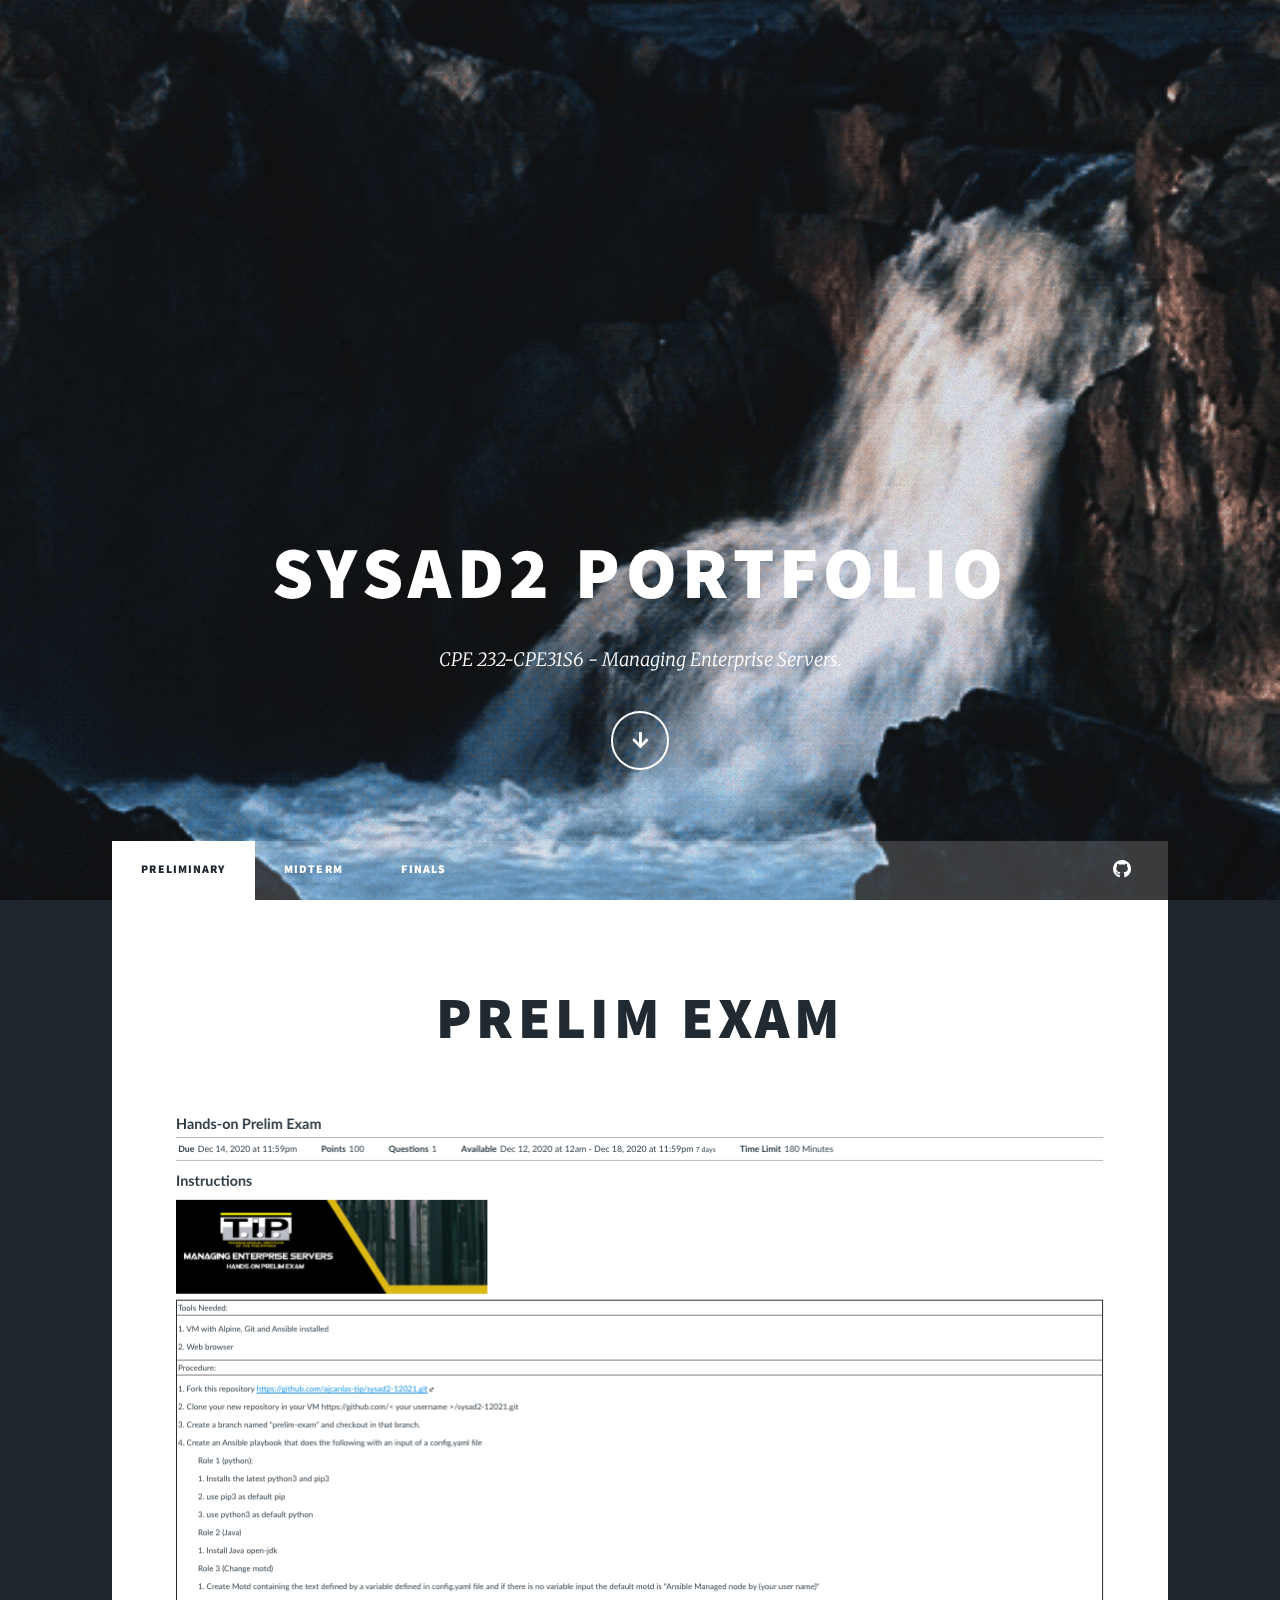
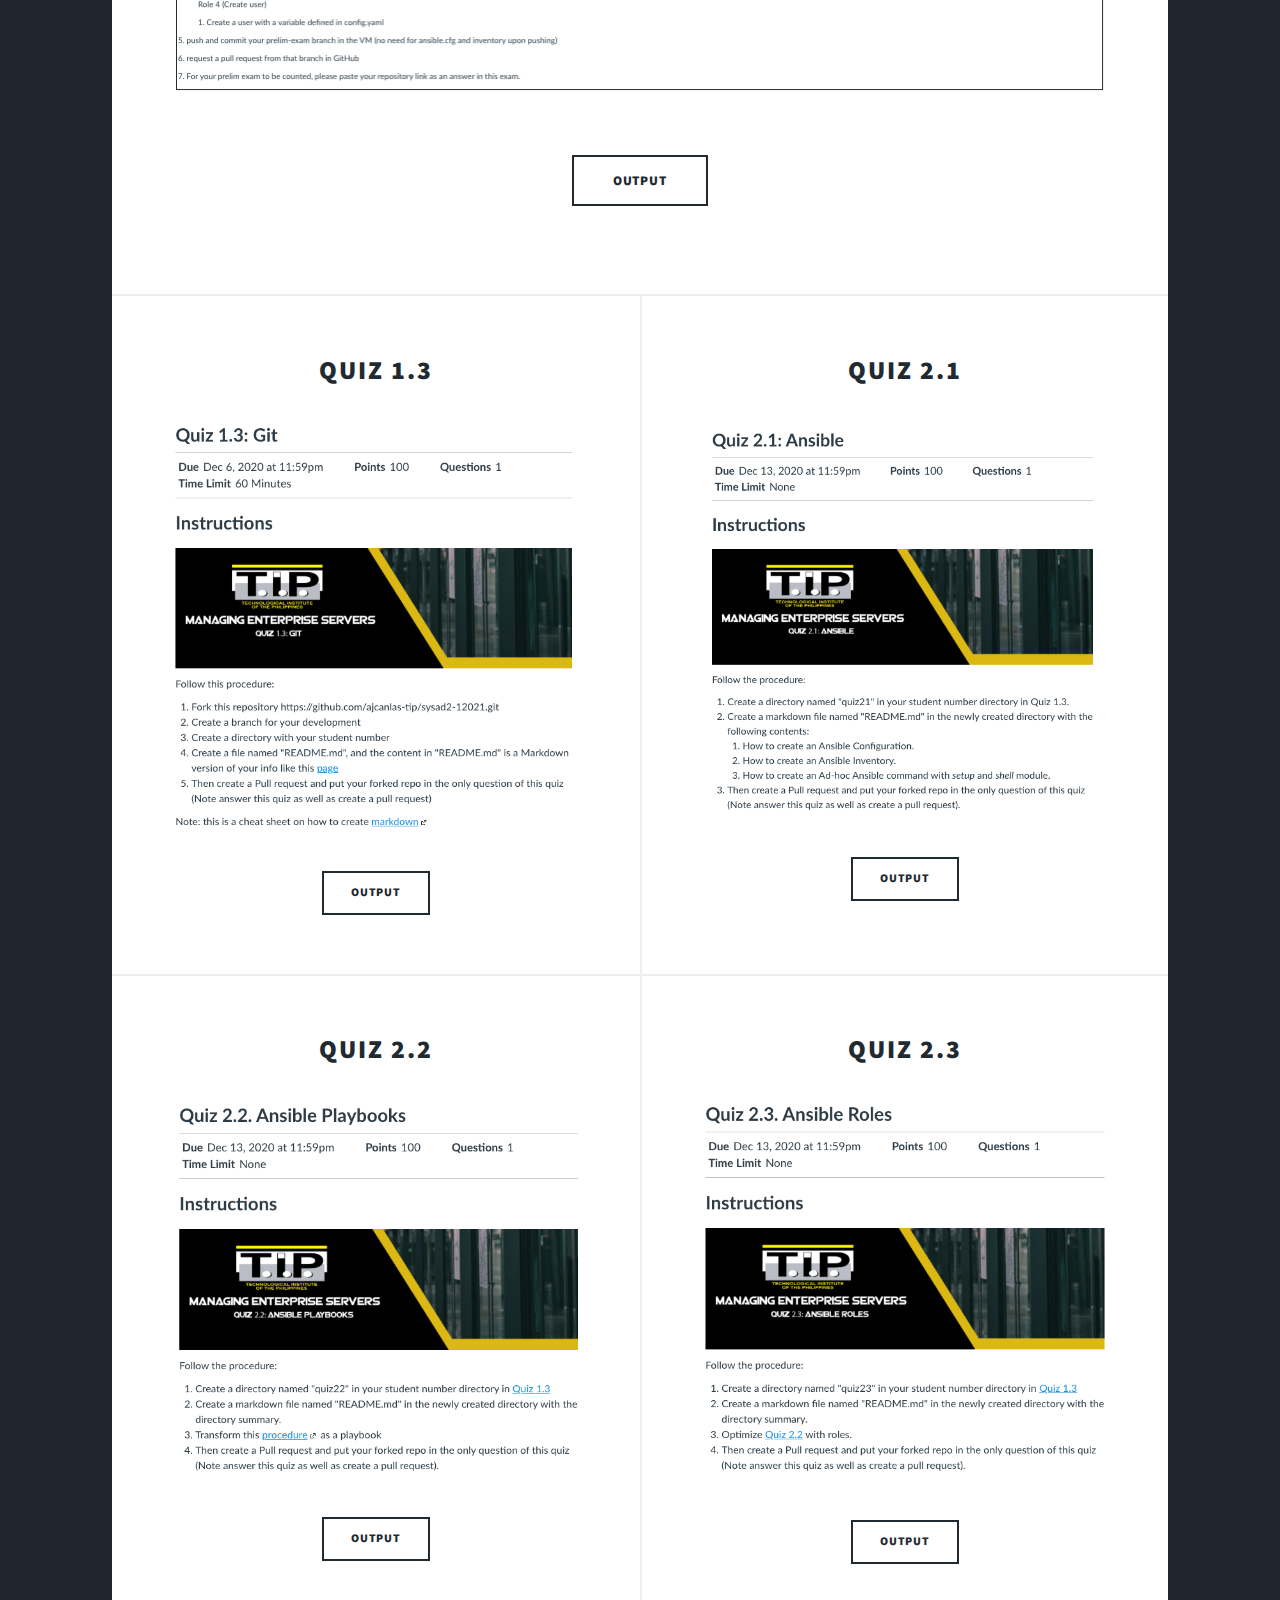
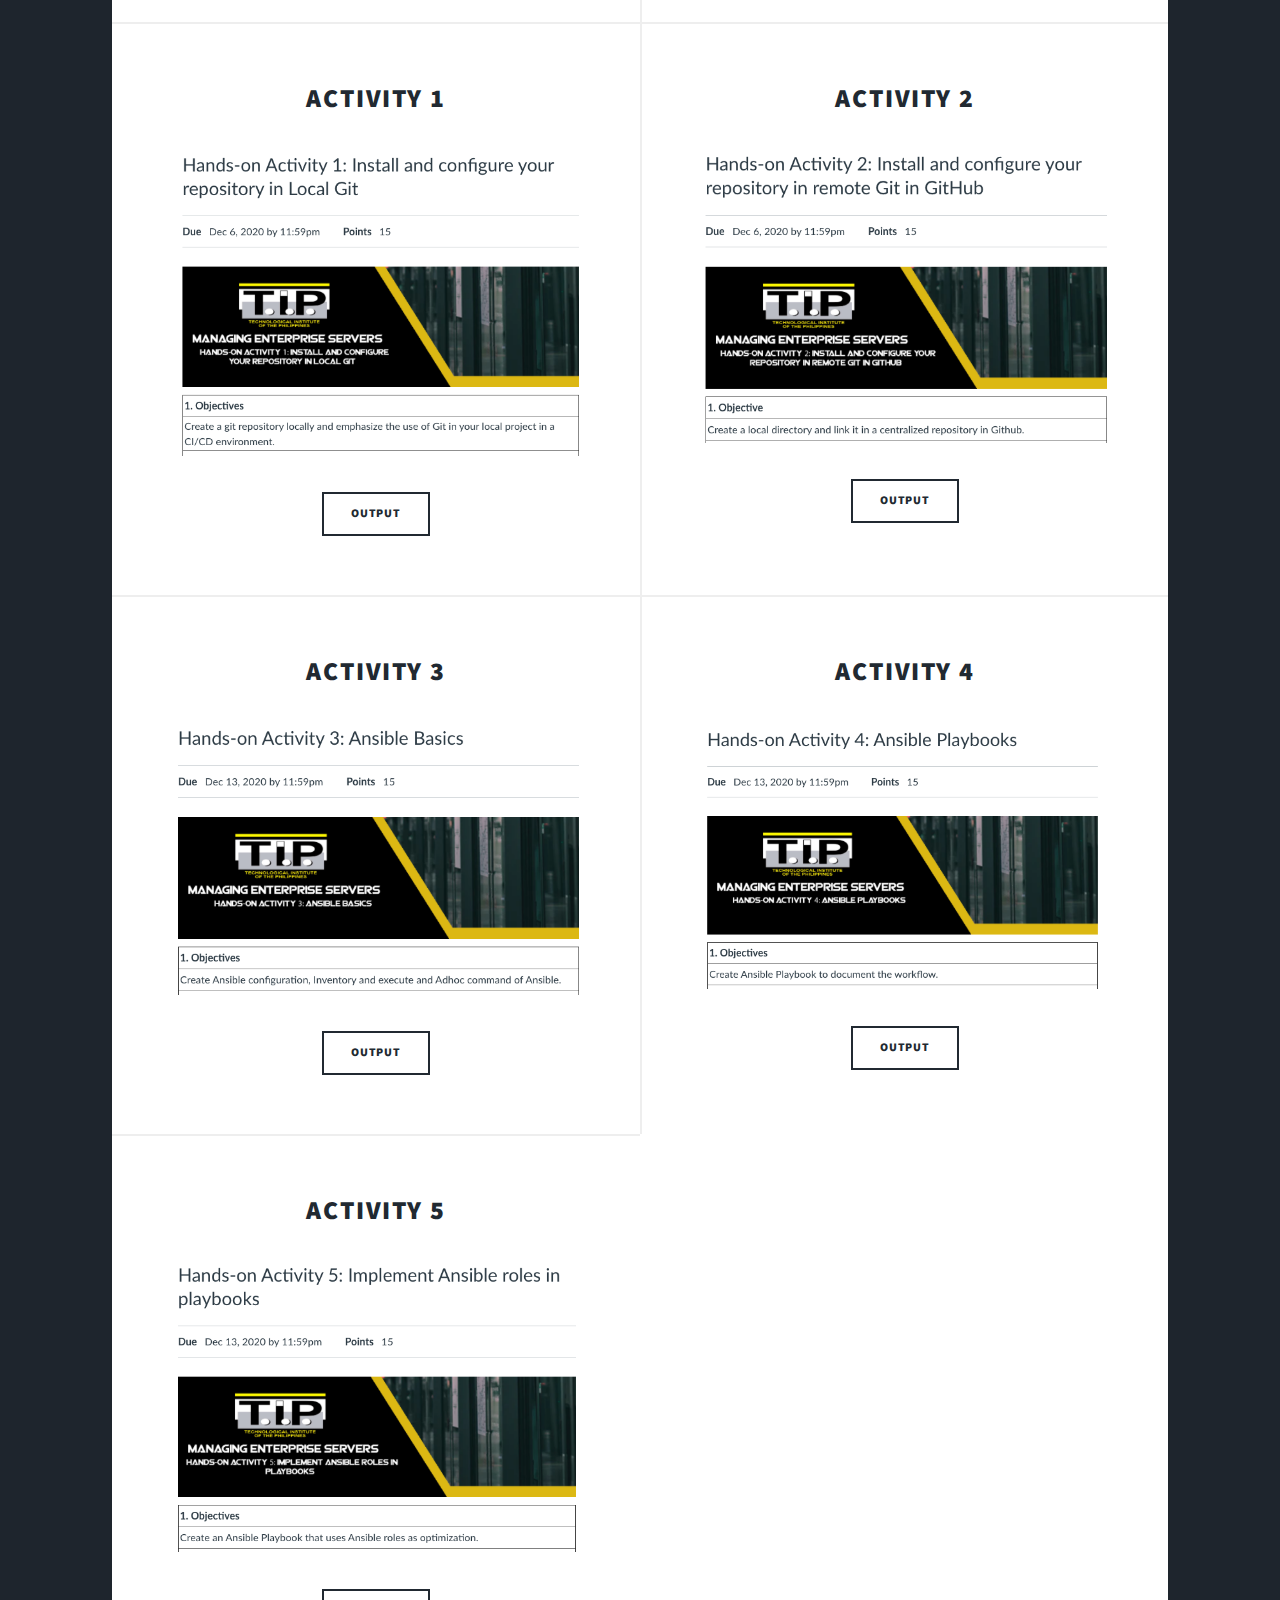
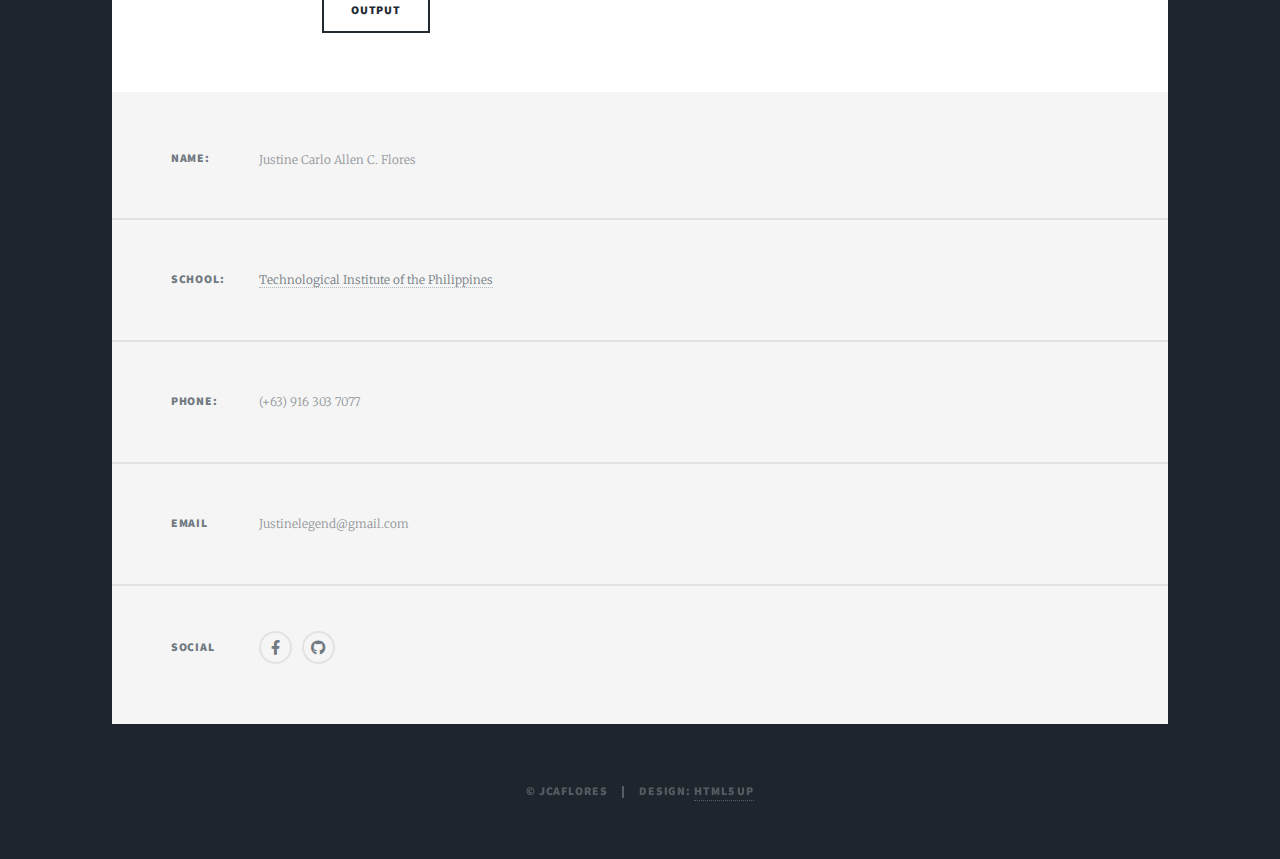
<file: index.html>
<!DOCTYPE HTML>

<html>
	<head>
		<title>Sysad2 - Prelim</title>
		<meta charset="utf-8" />
		<meta name="viewport" content="width=device-width, initial-scale=1, user-scalable=no" />
		<link rel="stylesheet" href="assets/css/main.css" />
		<noscript><link rel="stylesheet" href="assets/css/noscript.css" /></noscript>
	</head>
	<body class="is-preload">

		<!-- Wrapper -->
			<div id="wrapper" class="fade-in">

				<!-- Intro -->
					<div id="intro">
						<h1>Sysad2 Portfolio<br /></h1>
						<p>CPE 232-CPE31S6 - Managing Enterprise Servers.</p>
						<ul class="actions">
							<li><a href="#header" class="button icon solid solo fa-arrow-down scrolly">Continue</a></li>
						</ul>
					</div>

				<!-- Header -->
					<header id="header">
						<a class="logo">Preliminary</a>
					</header>

				<!-- Nav -->
					<nav id="nav">
						<ul class="links">
							<li class="active"><a href="index.html">Preliminary</a></li>
							<li><a href="generic.html">Midterm</a></li>
							<li><a href="elements.html">Finals</a></li>
						</ul>
						<ul class="icons">
							
							<li><a href="https://www.github.com" class="icon brands fa-github"><span class="label">GitHub</span></a></li>
						</ul>
					</nav>

				<!-- Main -->
					<div id="main">

						<!-- Featured Post -->
							<article class="post featured">
								<header class="major">
									
									<h2>Prelim Exam<br />
									</h2>
									
								</header>
								<a href="https://tip.instructure.com/courses/14417/quizzes/121845?module_item_id=810987" class="image main"><img src="images/Prelim.png" alt="" /></a>
								<ul class="actions special">
									<li><a href="https://github.com/qjcaflores/sysad2-12021/tree/prelim-exam" class="button large">Output</a></li>
								</ul>
							</article>

						<!-- Posts -->
							<section class="posts">
								<article>
									<header>
										
										<h2>Quiz 1.3<br />
										</a></h2>
									</header>
									<a href="https://tip.instructure.com/courses/14417/quizzes/121831?module_item_id=810961" class="image fit"><img src="images/quiz13.png" alt="" /></a>
									<ul class="actions special">
										<li><a href="https://github.com/qjcaflores/sysad2-12021/tree/quiz13" class="button">Output</a></li>
									</ul>
								</article>
								<article>
									<header>
										
										<h2>Quiz 2.1<br />
										</a></h2>
									</header>
									<a href="https://tip.instructure.com/courses/14417/quizzes/121841?module_item_id=810984" class="image fit"><img src="images/quiz21.png" alt="" /></a>
									<ul class="actions special">
										<li><a href="https://github.com/qjcaflores/sysad2-12021/tree/quiz21" class="button">Output</a></li>
									</ul>
								</article>
								<article>
									<header>
										<h2>Quiz 2.2<br />
										</a></h2>
									</header>
									<a href="https://tip.instructure.com/courses/14417/quizzes/121833?module_item_id=810985" class="image fit"><img src="images/quiz22.png" alt="" /></a>
									<ul class="actions special">
										<li><a href="https://github.com/qjcaflores/sysad2-12021/tree/quiz22" class="button">Output</a></li>
									</ul>
								</article>
								<article>
									<header>
										<h2>Quiz 2.3<br />
										</a></h2>
									</header>
									<a href="https://tip.instructure.com/courses/14417/quizzes/121837?module_item_id=810986" class="image fit"><img src="images/quiz23.png" alt="" /></a>
									<ul class="actions special">
										<li><a href="https://github.com/qjcaflores/sysad2-12021/tree/quiz23" class="button">Output</a></li>
									</ul>
								</article>
								<article>
									<header>
										<h2>Activity 1<br /></a></h2>
									</header>
									<a href="https://tip.instructure.com/courses/14417/assignments/292939?module_item_id=810954" class="image fit"><img src="images/act1.png" alt="" /></a>
									<ul class="actions special">
										<li><a href="https://github.com/qjcaflores/sysad2-12021/tree/act1" class="button">Output</a></li>
									</ul>
								</article>
								<article>
									<header>
										<h2>Activity 2<br />
										</a></h2>
									</header>
									<a href="https://tip.instructure.com/courses/14417/assignments/292940?module_item_id=810956" class="image fit"><img src="images/act2.png" alt="" /></a>
									<ul class="actions special">
										<li><a href="https://github.com/qjcaflores/sysad2-12021/tree/act2" class="button">Output</a></li>
									</ul>
								</article>
							</section>
							<section class="posts">
								<article>
									<header>
										<h2>Activity 3<br />
										</a></h2>
									</header>
									<a href="https://tip.instructure.com/courses/14417/assignments/292941?module_item_id=810978" class="image fit"><img src="images/act3.png" alt="" /></a>
									<ul class="actions special">
										<li><a href="https://github.com/qjcaflores/sysad2-12021/tree/act3" class="button">Output</a></li>
									</ul>
								</article>
								<article>
									<header>
										<h2>Activity 4<br />
										</h2>
									</header>
									<a href="https://tip.instructure.com/courses/14417/assignments/292942?module_item_id=810980" class="image fit"><img src="images/act4.png" alt="" /></a>
									<ul class="actions special">
										<li><a href="https://github.com/qjcaflores/sysad2-12021/tree/act4" class="button">Output</a></li>
									</ul>
								</article>
								<article>
									<header>
										<h2>Activity 5</h2>
									</header>
									<a href="https://tip.instructure.com/courses/14417/assignments/292943?module_item_id=810982" class="image fit"><img src="images/act5.png" alt="" /></a>
									<ul class="actions special">
										<li><a href="https://github.com/qjcaflores/sysad2-12021/tree/act5" class="button">Output</a></li>
									</ul>
								</article>
								
								
							</section>

					

					</div>

				<!-- Footer -->
					<footer id="footer">
						
						<section class="split contact">
							<section class="alt">
								<h3>Name: </h3>
								<p>Justine Carlo Allen C. Flores</p>
							</section>
							<section>
								<h3>School:</h3>
								<p><a href="https://www.tip.edu.ph/">Technological Institute of the Philippines</a></p>
							</section>
							<section>
								<h3>Phone:</h3>
								<p>(+63) 916 303 7077</p>
							</section>
							<section>
								<h3>Email</h3>
								<p>Justinelegend@gmail.com</p>
							</section>
							<section>
								<h3>Social</h3>
								<ul class="icons alt">
									<li><a href="https://www.facebook.com/profile.php?id=100016847054700" class="icon brands alt fa-facebook-f"><span class="label">Facebook</span></a></li>
									<li><a href="https://www.github.com/qjcaflores" class="icon brands alt fa-github"><span class="label">GitHub</span></a></li>
								</ul>
							</section>
						</section>
					</footer>

				<!-- Copyright -->
					<div id="copyright">
						<ul><li>&copy; JCAFlores</li><li>Design: <a href="https://html5up.net">HTML5 UP</a></li></ul>
					</div>

			</div>

		<!-- Scripts -->
			<script src="assets/js/jquery.min.js"></script>
			<script src="assets/js/jquery.scrollex.min.js"></script>
			<script src="assets/js/jquery.scrolly.min.js"></script>
			<script src="assets/js/browser.min.js"></script>
			<script src="assets/js/breakpoints.min.js"></script>
			<script src="assets/js/util.js"></script>
			<script src="assets/js/main.js"></script>

	</body>
</html>
</file>
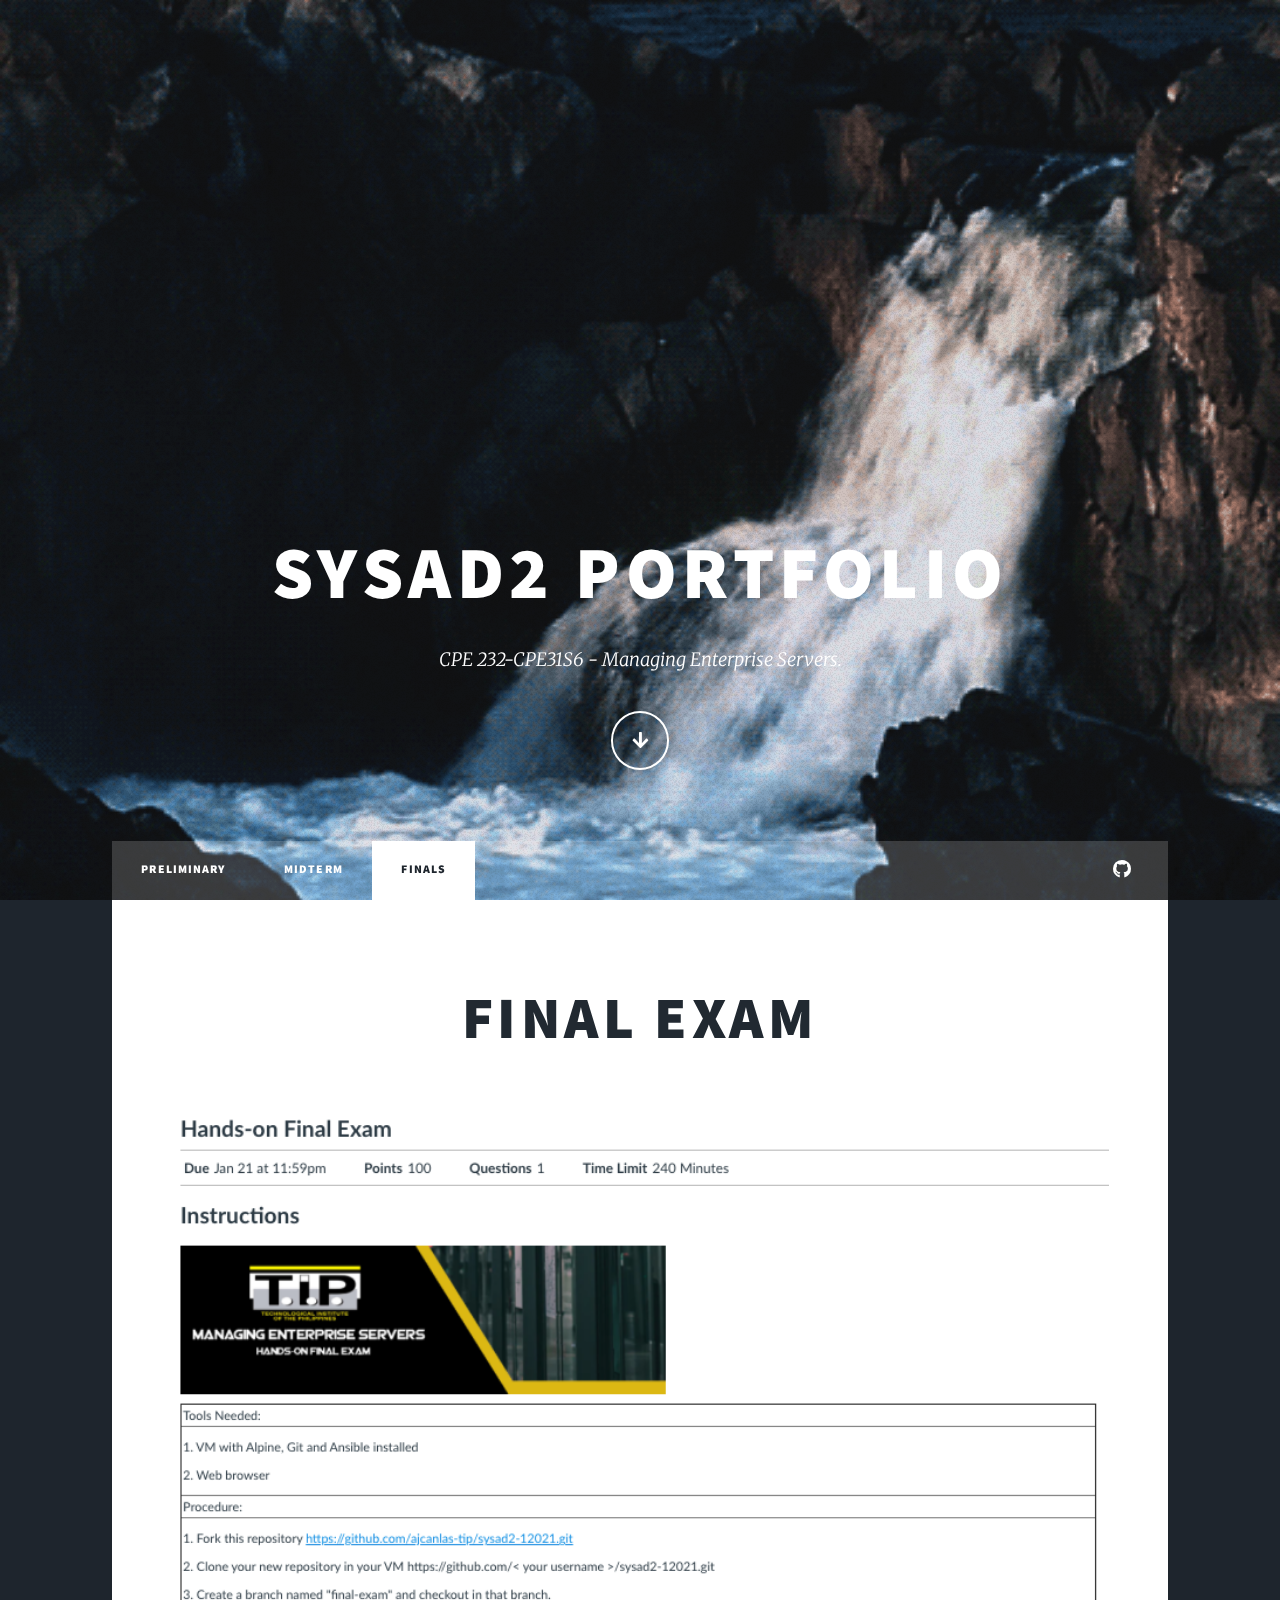
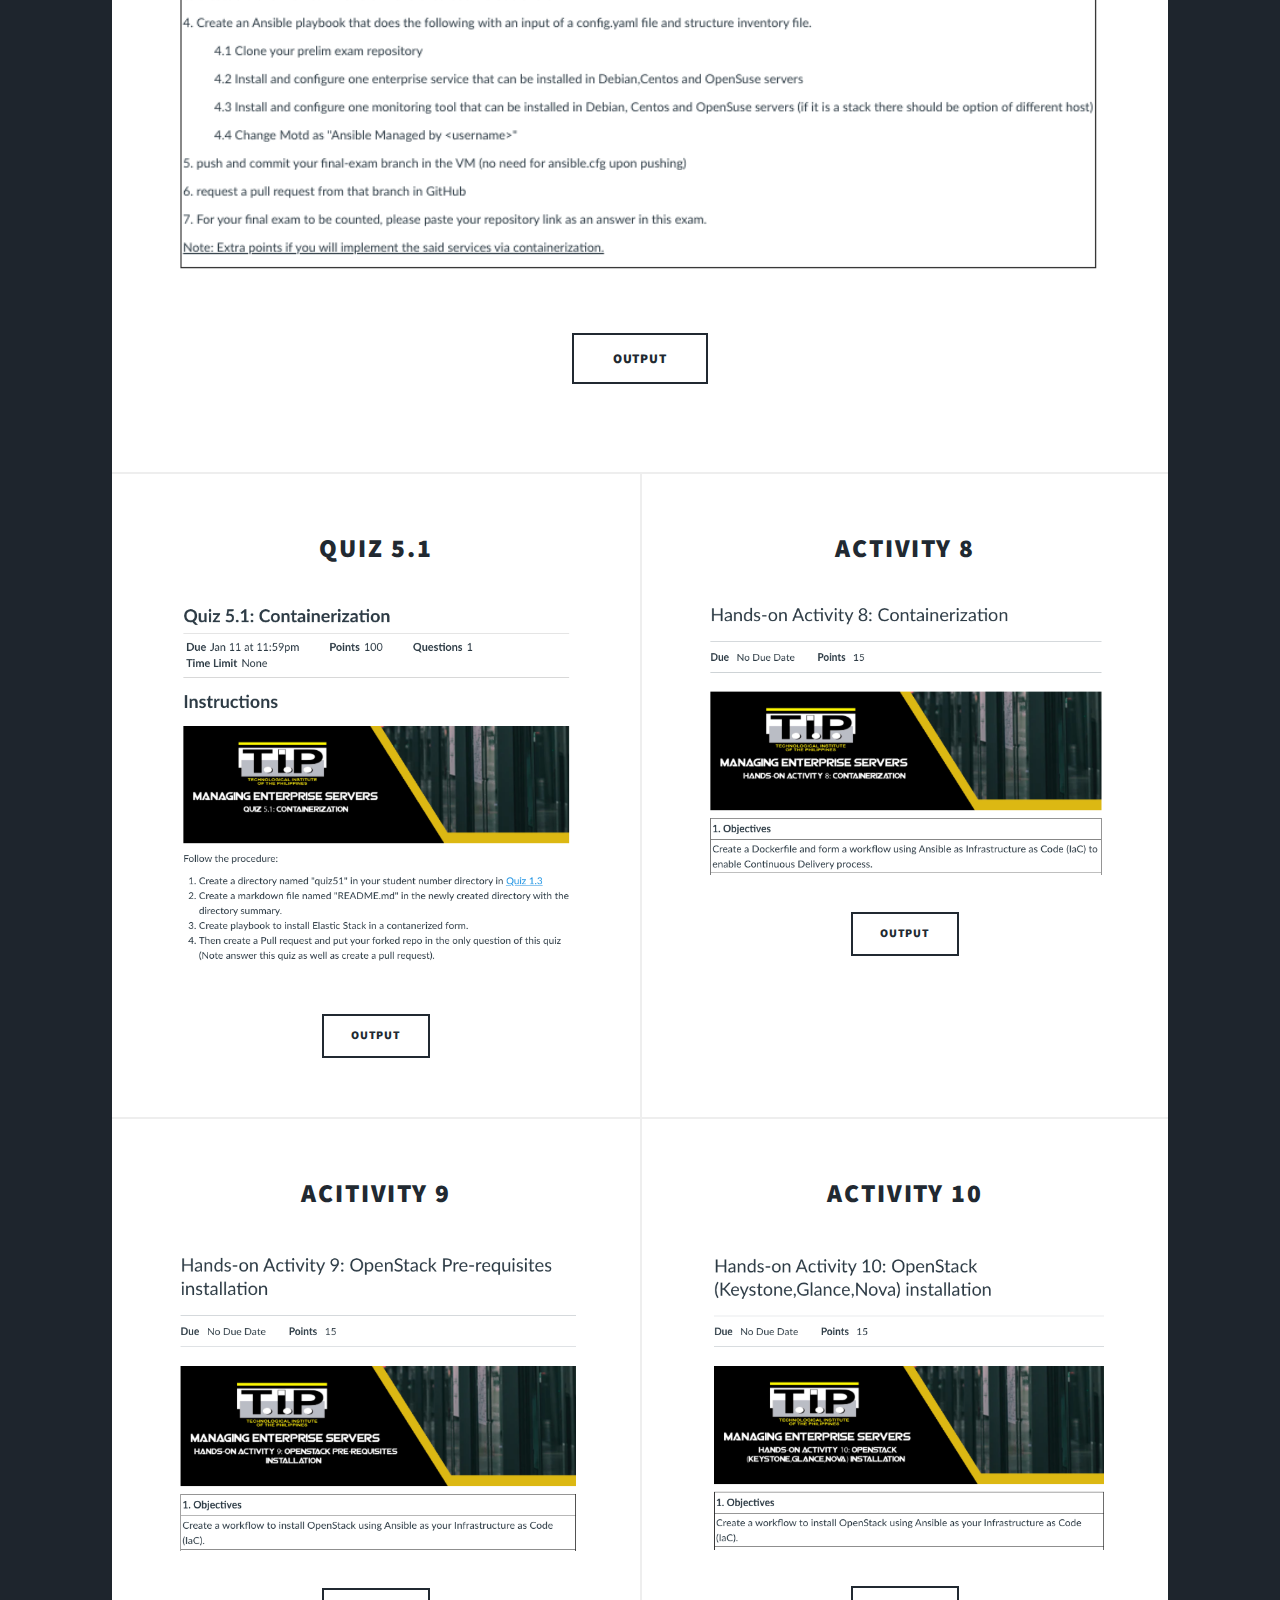
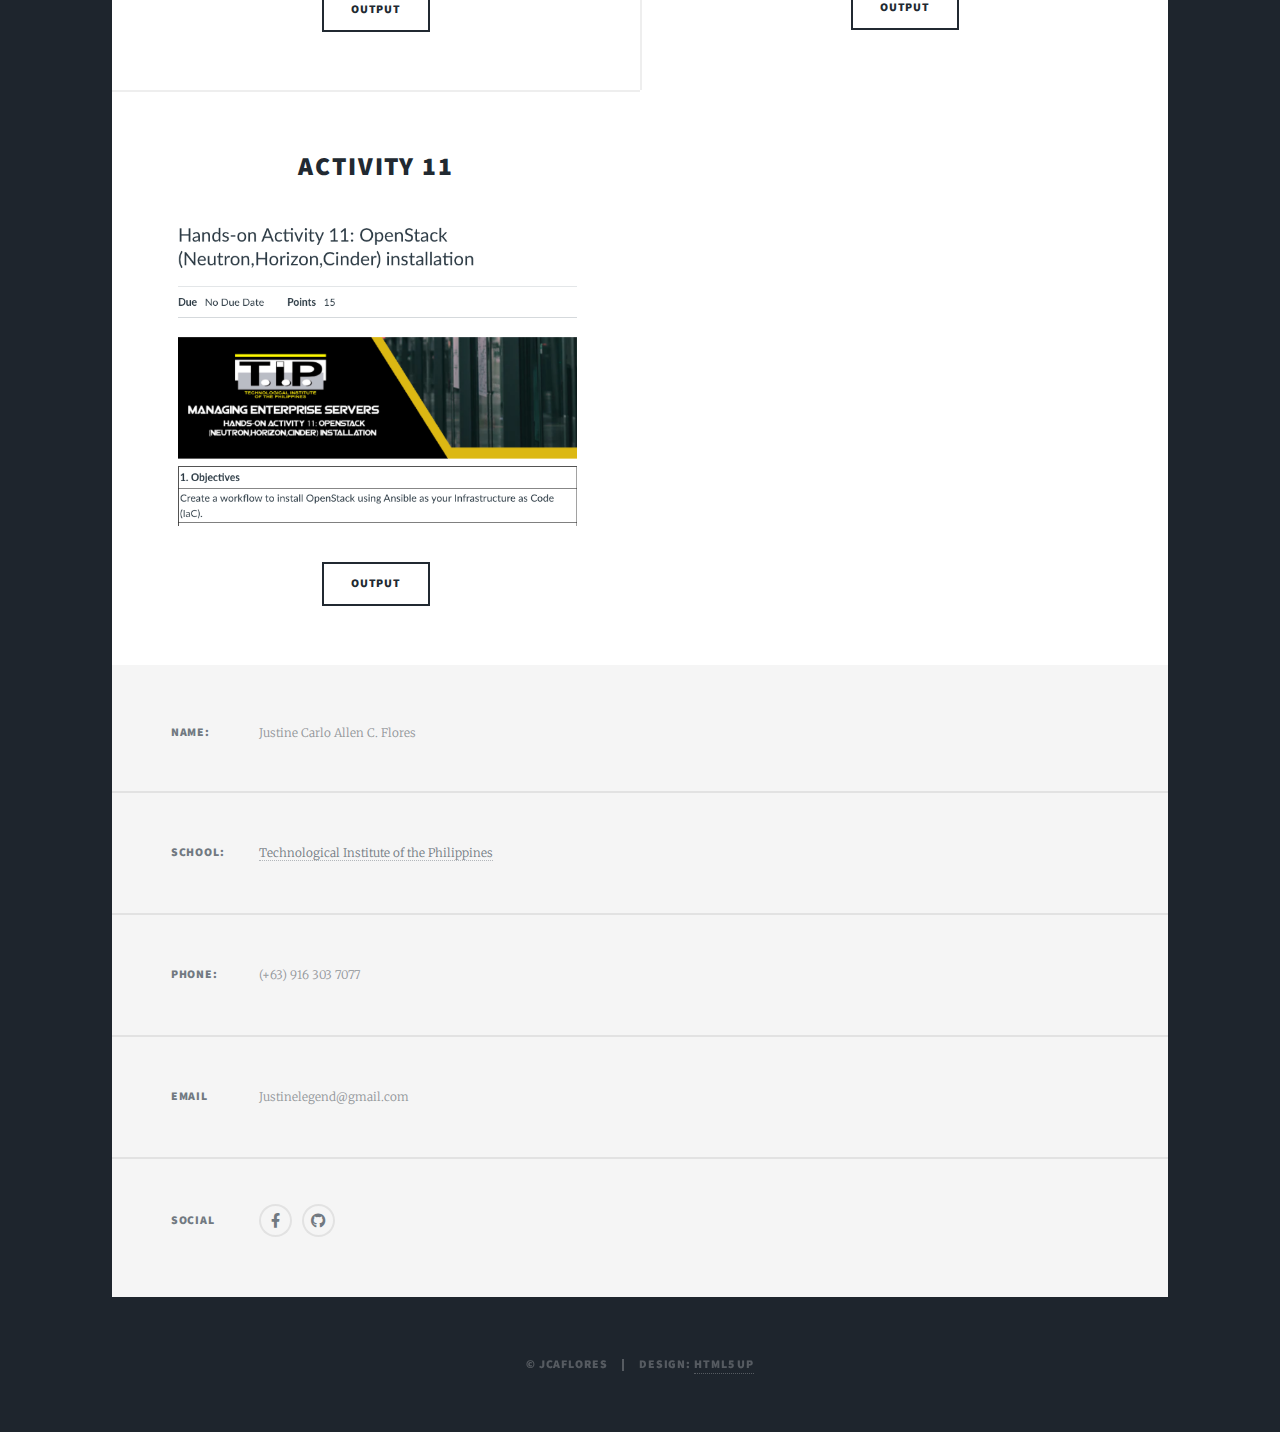
<file: elements.html>
<!DOCTYPE HTML>

<html>
	<head>
		<title>Sysad2 - Finals</title>
		<meta charset="utf-8" />
		<meta name="viewport" content="width=device-width, initial-scale=1, user-scalable=no" />
		<link rel="stylesheet" href="assets/css/main.css" />
		<noscript><link rel="stylesheet" href="assets/css/noscript.css" /></noscript>
	</head>
	<body class="is-preload">

		<!-- Wrapper -->
		<div id="wrapper" class="fade-in">

			<!-- Intro -->
			<div id="intro">
				<h1>Sysad2 Portfolio<br /></h1>
				<p>CPE 232-CPE31S6 - Managing Enterprise Servers.</p>
				<ul class="actions">
						<li><a href="#header" class="button icon solid solo fa-arrow-down scrolly">Continue</a></li>
					</ul>
				</div>

				<!-- Header -->
					<header id="header">
						<a class="logo">Finals

						</a>
					</header>

				<!-- Nav -->
					<nav id="nav">
						<ul class="links">
							<li><a href="index.html">Preliminary</a></li>
							<li><a href="generic.html">Midterm</a></li>
							<li class="active"><a href="elements.html">Finals</a></li>
						</ul>
						<ul class="icons">
							
							<li><a href="https://www.github.com" class="icon brands fa-github"><span class="label">GitHub</span></a></li>
						</ul>
					</nav>

	<!-- Main -->
	<div id="main">

		<!-- Featured Post -->
			<article class="post featured">
				<header class="major">
					
					<h2>Final Exam<br />
					</h2>
					
				</header>
				<a href="https://tip.instructure.com/courses/14417/quizzes/121843?module_item_id=811041" class="image main"><img src="images/finals.png" alt="" /></a>
				<ul class="actions special">
					<li><a href="https://github.com/qjcaflores/sysad2-12021/tree/final-exam" class="button large">Output</a></li>
				</ul>
			</article>

		<!-- Posts -->
			<section class="posts">
				<article>
					<header>
						
						<h2>Quiz 5.1<br />
						</a></h2>
					</header>
					<a href="https://tip.instructure.com/courses/14417/quizzes/121840?module_item_id=811024" class="image fit"><img src="images/quiz51.png" alt="" /></a>
					<ul class="actions special">
						<li><a href="https://github.com/qjcaflores/sysad2-12021/tree/quiz51" class="button">Output</a></li>
					</ul>
				</article>
				<article>
					<header>
						
						<h2>Activity 8<br />
						</a></h2>
					</header>
					<a href="https://tip.instructure.com/courses/14417/assignments/292946?module_item_id=811022" class="image fit"><img src="images/act8.png" alt="" /></a>
					<ul class="actions special">
						<li><a href="https://github.com/qjcaflores/sysad2-12021/tree/act8" class="button">Output</a></li>
					</ul>
				</article>
				<article>
					<header>
						<h2>Acitivity 9<br />
						</a></h2>
					</header>
					<a href="https://tip.instructure.com/courses/14417/assignments/292947?module_item_id=811035" class="image fit"><img src="images/act9.png" alt="" /></a>
					<ul class="actions special">
						<li><a href="https://github.com/qjcaflores/sysad2-12021/tree/act9" class="button">Output</a></li>
					</ul>
				</article>
				<article>
					<header>
						<h2>Activity 10<br />
						</a></h2>
					</header>
					<a href="https://tip.instructure.com/courses/14417/assignments/292937?module_item_id=811036" class="image fit"><img src="images/act10.png" alt="" /></a>
					<ul class="actions special">
						<li><a href="https://github.com/qjcaflores/sysad2-12021/tree/act10" class="button">Output</a></li>
					</ul>
				</article>
				<article>
					<header>
						<h2>Activity 11<br /></a></h2>
					</header>
					<a href="https://tip.instructure.com/courses/14417/assignments/292938?module_item_id=811037" class="image fit"><img src="images/act11.png" alt="" /></a>
					<ul class="actions special">
						<li><a href="https://github.com/qjcaflores/sysad2-12021/tree/act11" class="button">Output</a></li>
					</ul>
				</article>
			</section>

	

	</div>

<!-- Footer -->
	<footer id="footer">
		
		<section class="split contact">
			<section class="alt">
				<h3>Name: </h3>
				<p>Justine Carlo Allen C. Flores</p>
			</section>
			<section>
				<h3>School:</h3>
				<p><a href="https://www.tip.edu.ph/">Technological Institute of the Philippines</a></p>
			</section>
			<section>
				<h3>Phone:</h3>
				<p>(+63) 916 303 7077</p>
			</section>
			<section>
				<h3>Email</h3>
				<p>Justinelegend@gmail.com</p>
			</section>
			<section>
				<h3>Social</h3>
				<ul class="icons alt">
					<li><a href="https://www.facebook.com/profile.php?id=100016847054700" class="icon brands alt fa-facebook-f"><span class="label">Facebook</span></a></li>
					<li><a href="https://www.github.com/qjcaflores" class="icon brands alt fa-github"><span class="label">GitHub</span></a></li>
				</ul>
			</section>
		</section>
	</footer>

<!-- Copyright -->
	<div id="copyright">
		<ul><li>&copy; JCAFlores</li><li>Design: <a href="https://html5up.net">HTML5 UP</a></li></ul>
	</div>

</div>

<!-- Scripts -->
<script src="assets/js/jquery.min.js"></script>
<script src="assets/js/jquery.scrollex.min.js"></script>
<script src="assets/js/jquery.scrolly.min.js"></script>
<script src="assets/js/browser.min.js"></script>
<script src="assets/js/breakpoints.min.js"></script>
<script src="assets/js/util.js"></script>
<script src="assets/js/main.js"></script>

</body>
</html>
</file>
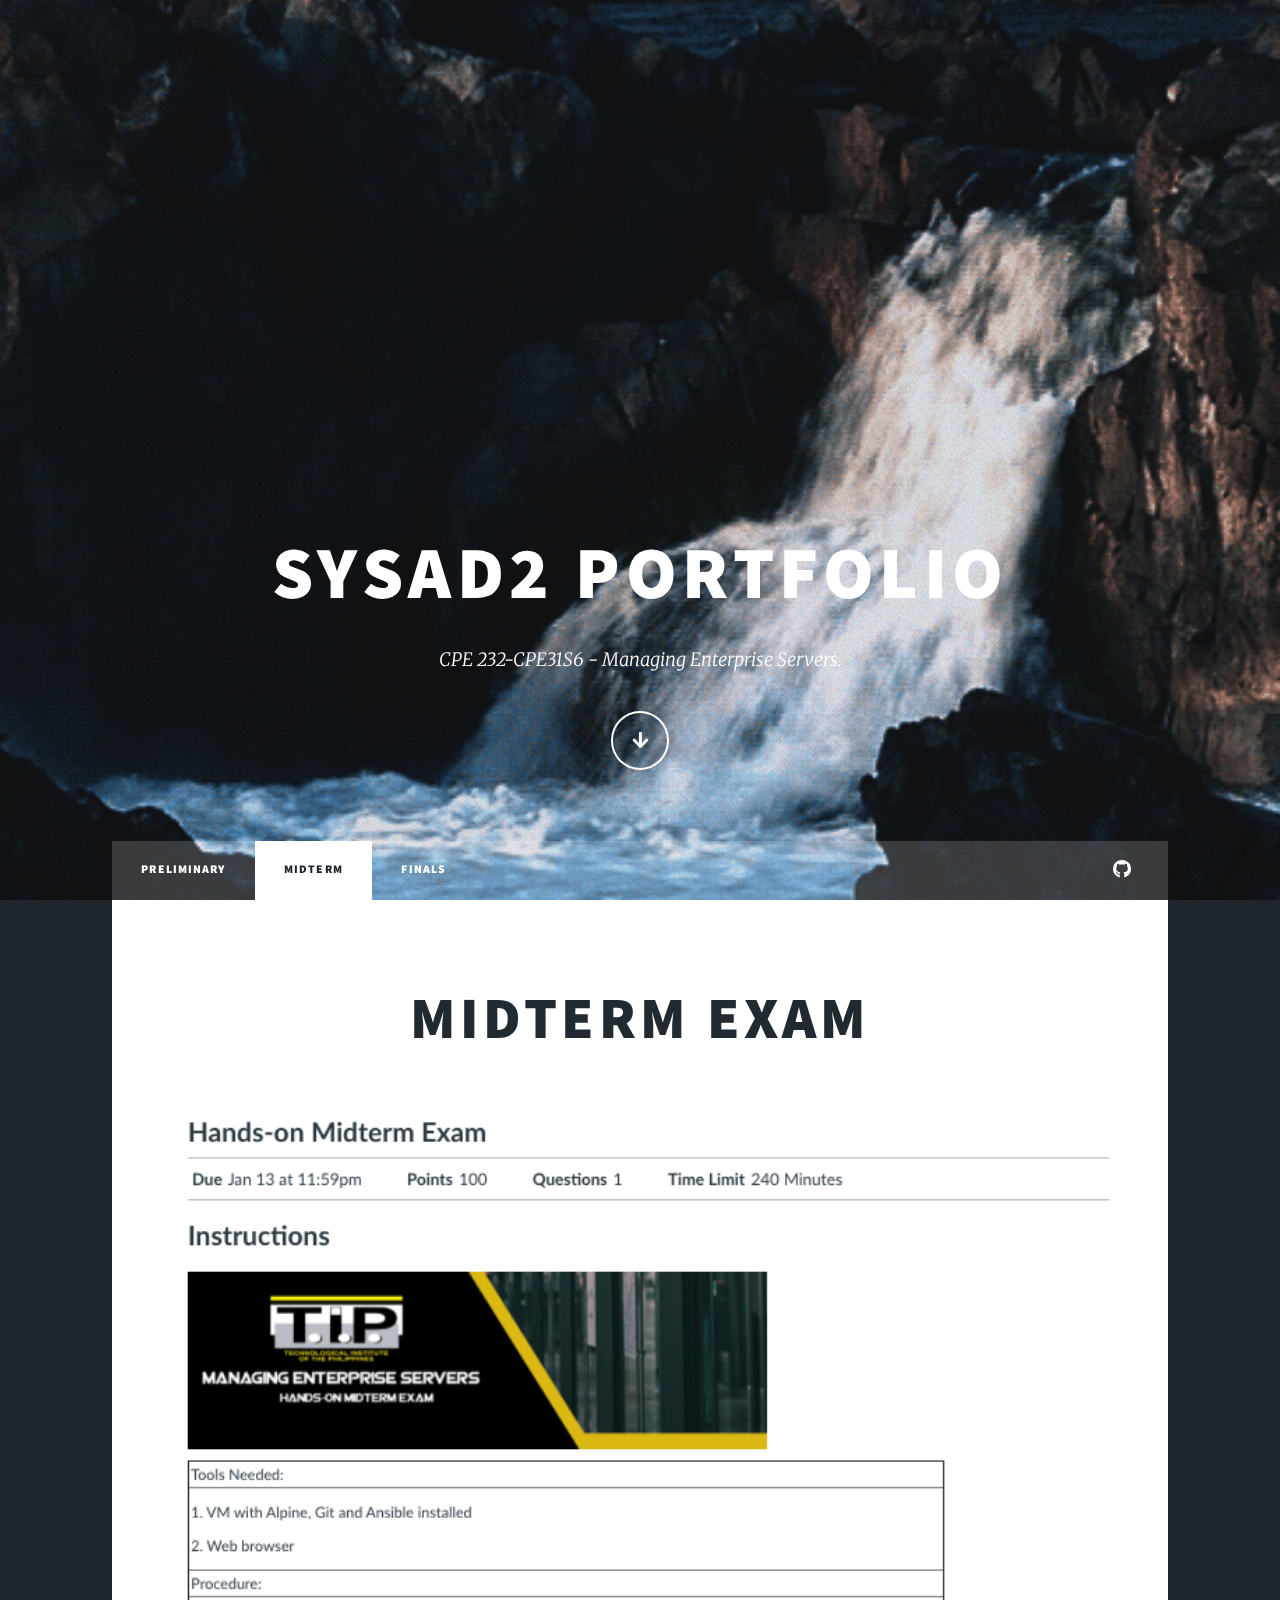
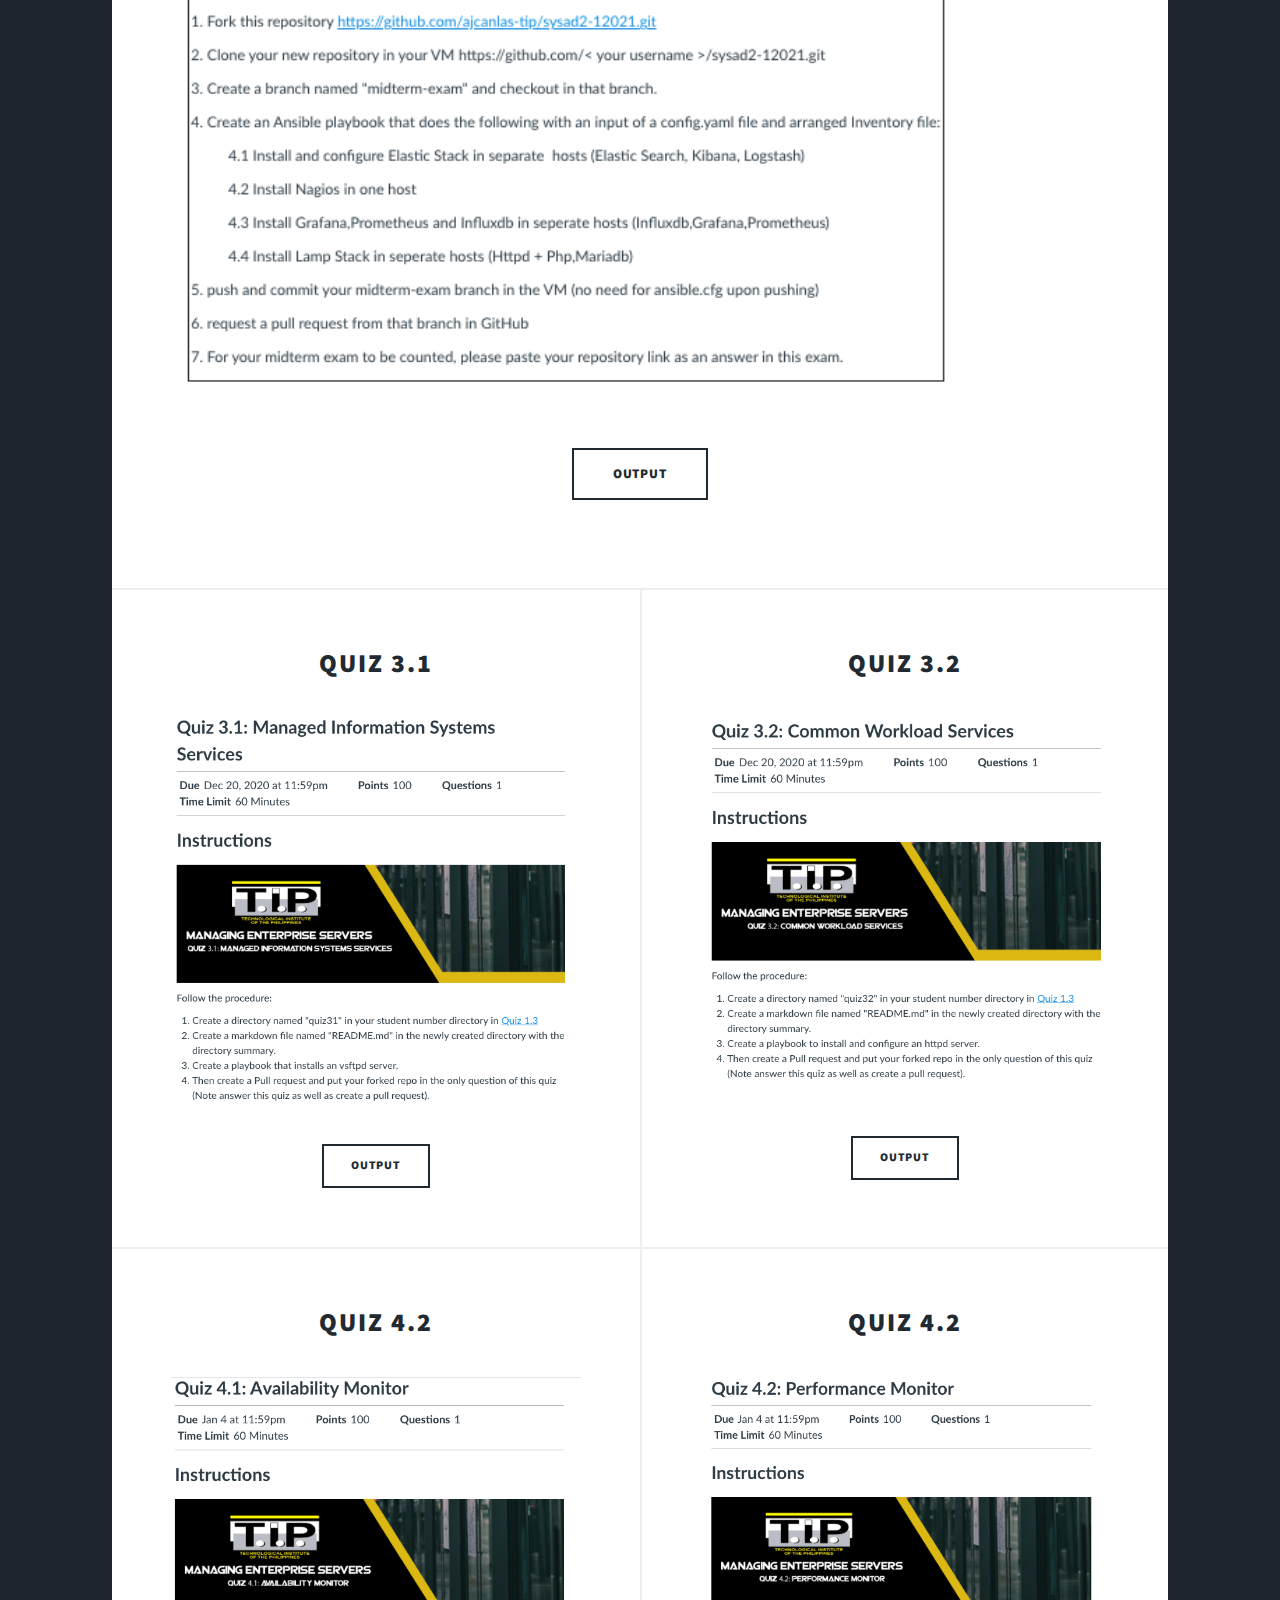
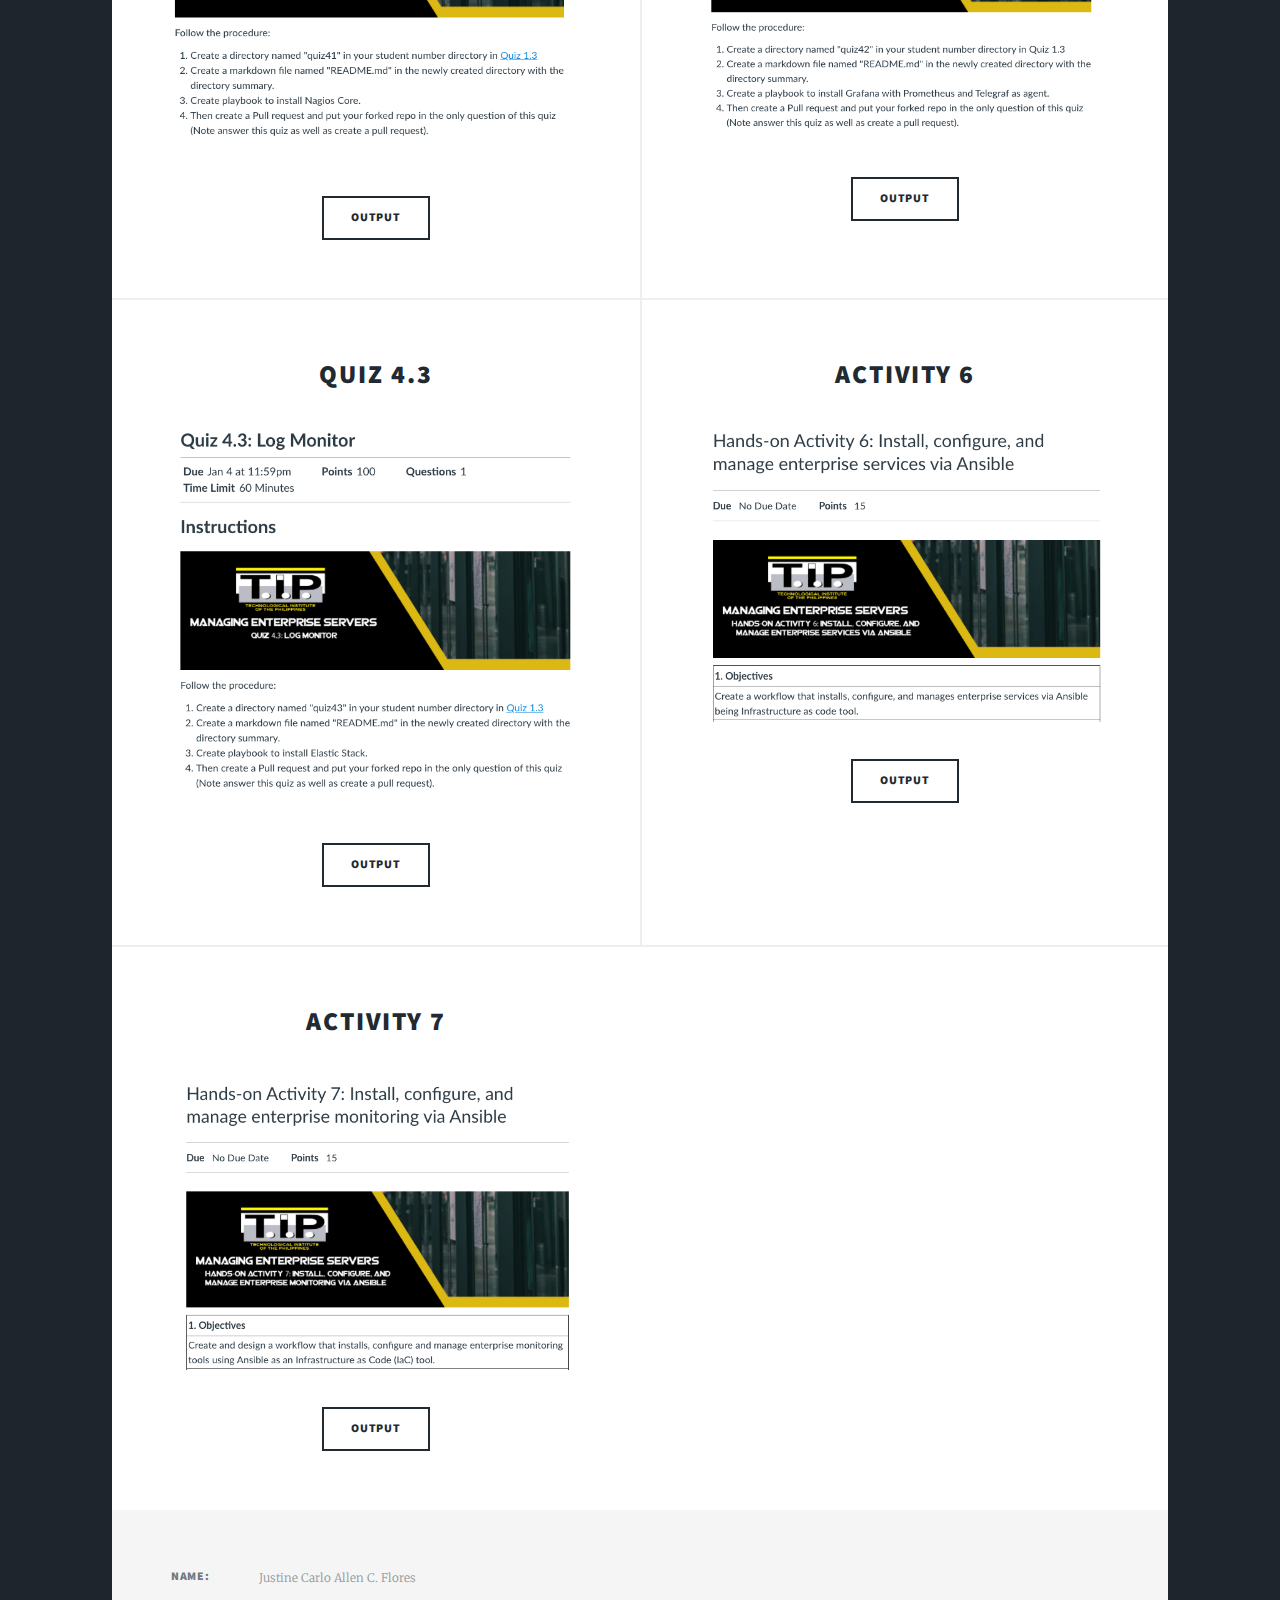
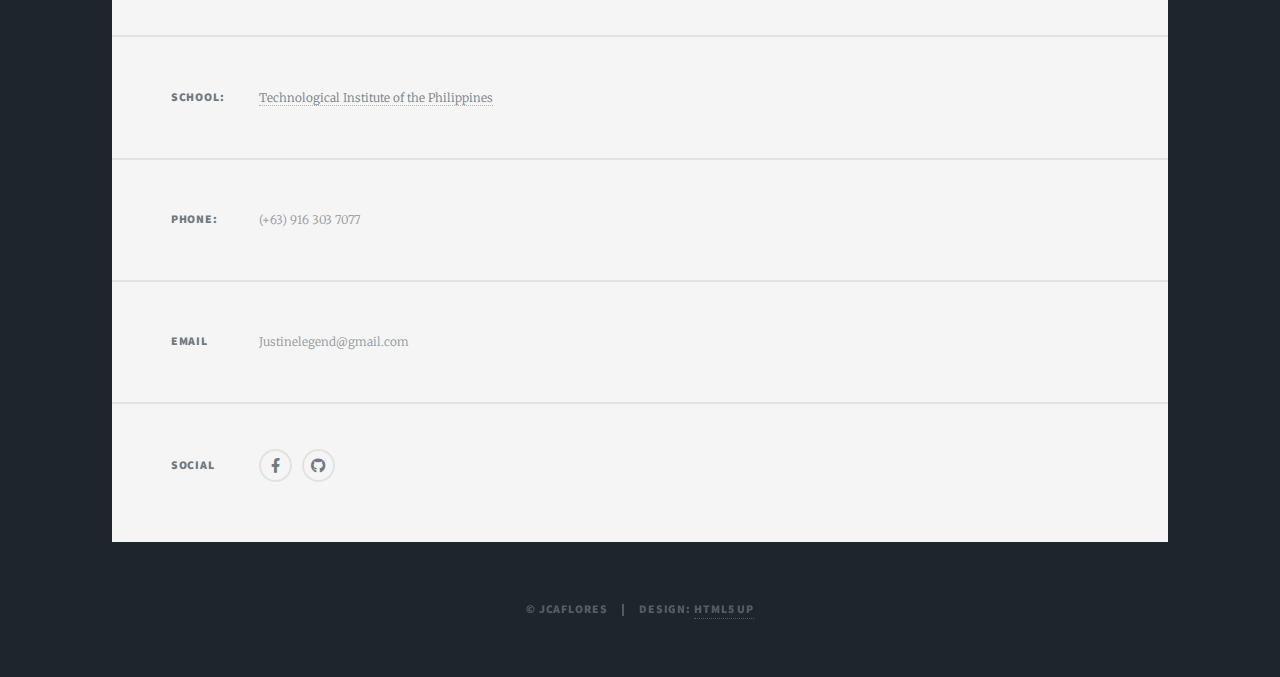
<file: generic.html>
<!DOCTYPE HTML>

<html>
	<head>
		<title>Sysad2 - Midterm</title>
		<meta charset="utf-8" />
		<meta name="viewport" content="width=device-width, initial-scale=1, user-scalable=no" />
		<link rel="stylesheet" href="assets/css/main.css" />
		<noscript><link rel="stylesheet" href="assets/css/noscript.css" /></noscript>
	</head>
	<body class="is-preload">

		
			<!-- Wrapper -->
			<div id="wrapper" class="fade-in">

				<!-- Intro -->
				<div id="intro">
					<h1>Sysad2 Portfolio<br /></h1>
					<p>CPE 232-CPE31S6 - Managing Enterprise Servers.</p>
					<ul class="actions">
							<li><a href="#header" class="button icon solid solo fa-arrow-down scrolly">Continue</a></li>
						</ul>
					</div>

				<!-- Header -->
					<header id="header">
						<a  class="logo">Midterm</a>
					</header>

				<!-- Nav -->
					<nav id="nav">
						<ul class="links">
							<li><a href="index.html">Preliminary</a></li>
							<li class="active"><a href="generic.html">Midterm</a></li>
							<li><a href="elements.html">Finals</a></li>
						</ul>
						<ul class="icons">
							
							<li><a href="https://www.github.com" class="icon brands fa-github"><span class="label">GitHub</span></a></li>
						</ul>
					</nav>

		<!-- Main -->
		<div id="main">

			<!-- Featured Post -->
				<article class="post featured">
					<header class="major">
						
						<h2>Midterm Exam<br />
						</h2>
						
					</header>
					<a href="https://tip.instructure.com/courses/14417/quizzes/121832?module_item_id=811013" class="image main"><img src="images/Midterm.png" alt="" /></a>
					<ul class="actions special">
						<li><a href="https://github.com/qjcaflores/sysad2-12021/tree/midterm-exam" class="button large">Output</a></li>
					</ul>
				</article>

			<!-- Posts -->
				<section class="posts">
					<article>
						<header>
							
							<h2>Quiz 3.1<br />
							</a></h2>
						</header>
						<a href="https://tip.instructure.com/courses/14417/quizzes/121836?module_item_id=810997" class="image fit"><img src="images/quiz31.png" alt="" /></a>
						<ul class="actions special">
							<li><a href="https://github.com/qjcaflores/sysad2-12021/tree/quiz31" class="button">Output</a></li>
						</ul>
					</article>
					<article>
						<header>
							
							<h2>Quiz 3.2<br />
							</a></h2>
						</header>
						<a href="https://tip.instructure.com/courses/14417/quizzes/121839?module_item_id=810998" class="image fit"><img src="images/quiz32.png" alt="" /></a>
						<ul class="actions special">
							<li><a href="https://github.com/qjcaflores/sysad2-12021/tree/quiz32" class="button">Output</a></li>
						</ul>
					</article>
					<article>
						<header>
							<h2>Quiz 4.2<br />
							</a></h2>
						</header>
						<a href="https://tip.instructure.com/courses/14417/quizzes/121834?module_item_id=811010" class="image fit"><img src="images/quiz41.png" alt="" /></a>
						<ul class="actions special">
							<li><a href="https://github.com/qjcaflores/sysad2-12021/tree/quiz41" class="button">Output</a></li>
						</ul>
					</article>
					<article>
						<header>
							<h2>Quiz 4.2<br />
							</a></h2>
						</header>
						<a href="https://tip.instructure.com/courses/14417/quizzes/121846?module_item_id=811011" class="image fit"><img src="images/quiz42.png" alt="" /></a>
						<ul class="actions special">
							<li><a href="https://github.com/qjcaflores/sysad2-12021/tree/quiz42" class="button">Output</a></li>
						</ul>
					</article>
					<article>
						<header>
							<h2>Quiz 4.3<br /></a></h2>
						</header>
						<a href="https://tip.instructure.com/courses/14417/quizzes/121842?module_item_id=811012" class="image fit"><img src="images/quiz43.png" alt="" /></a>
						<ul class="actions special">
							<li><a href="https://github.com/qjcaflores/sysad2-12021/tree/quiz43" class="button">Output</a></li>
						</ul>
					</article>
					<article>
						<header>
							<h2>Activity 6<br />
							</a></h2>
						</header>
						<a href="https://tip.instructure.com/courses/14417/assignments/292944?module_item_id=810995" class="image fit"><img src="images/act6.png" alt="" /></a>
						<ul class="actions special">
							<li><a href="https://github.com/qjcaflores/sysad2-12021/tree/act6" class="button">Output</a></li>
						</ul>
					</article>
				</section>
				<section class="posts">
					<article>
						<header>
							<h2>Activity 7<br />
							</a></h2>
						</header>
						<a href="https://tip.instructure.com/courses/14417/assignments/292945?module_item_id=811008" class="image fit"><img src="images/act7.png" alt="" /></a>
						<ul class="actions special">
							<li><a href="https://github.com/qjcaflores/sysad2-12021/tree/act7" class="button">Output</a></li>
						</ul>
					</article>
					
				</section>

		

		</div>

	<!-- Footer -->
		<footer id="footer">
			
			<section class="split contact">
				<section class="alt">
					<h3>Name: </h3>
					<p>Justine Carlo Allen C. Flores</p>
				</section>
				<section>
					<h3>School:</h3>
					<p><a href="https://www.tip.edu.ph/">Technological Institute of the Philippines</a></p>
				</section>
				<section>
					<h3>Phone:</h3>
					<p>(+63) 916 303 7077</p>
				</section>
				<section>
					<h3>Email</h3>
					<p>Justinelegend@gmail.com</p>
				</section>
				<section>
					<h3>Social</h3>
					<ul class="icons alt">
						<li><a href="https://www.facebook.com/profile.php?id=100016847054700" class="icon brands alt fa-facebook-f"><span class="label">Facebook</span></a></li>
						<li><a href="https://www.github.com/qjcaflores" class="icon brands alt fa-github"><span class="label">GitHub</span></a></li>
					</ul>
				</section>
			</section>
		</footer>

	<!-- Copyright -->
		<div id="copyright">
			<ul><li>&copy; JCAFlores</li><li>Design: <a href="https://html5up.net">HTML5 UP</a></li></ul>
		</div>

</div>

<!-- Scripts -->
<script src="assets/js/jquery.min.js"></script>
<script src="assets/js/jquery.scrollex.min.js"></script>
<script src="assets/js/jquery.scrolly.min.js"></script>
<script src="assets/js/browser.min.js"></script>
<script src="assets/js/breakpoints.min.js"></script>
<script src="assets/js/util.js"></script>
<script src="assets/js/main.js"></script>

</body>
</html>
</file>
<file: assets/css/main.css>
@import url(fontawesome-all.min.css);
@import url("https://fonts.googleapis.com/css?family=Merriweather:300,700,300italic,700italic|Source+Sans+Pro:900");

/*
	Massively by HTML5 UP
	html5up.net | @ajlkn
	Free for personal and commercial use under the CCA 3.0 license (html5up.net/license)
*/

html, body, div, span, applet, object,
iframe, h1, h2, h3, h4, h5, h6, p, blockquote,
pre, a, abbr, acronym, address, big, cite,
code, del, dfn, em, img, ins, kbd, q, s, samp,
small, strike, strong, sub, sup, tt, var, b,
u, i, center, dl, dt, dd, ol, ul, li, fieldset,
form, label, legend, table, caption, tbody,
tfoot, thead, tr, th, td, article, aside,
canvas, details, embed, figure, figcaption,
footer, header, hgroup, menu, nav, output, ruby,
section, summary, time, mark, audio, video {
	margin: 0;
	padding: 0;
	border: 0;
	font-size: 100%;
	font: inherit;
	vertical-align: baseline;}

article, aside, details, figcaption, figure,
footer, header, hgroup, menu, nav, section {
	display: block;}

body {
	line-height: 1;
}

ol, ul {
	list-style: none;
}

blockquote, q {
	quotes: none;
}

	blockquote:before, blockquote:after, q:before, q:after {
		content: '';
		content: none;
	}

table {
	border-collapse: collapse;
	border-spacing: 0;
}

body {
	-webkit-text-size-adjust: none;
}

mark {
	background-color: transparent;
	color: inherit;
}

input::-moz-focus-inner {
	border: 0;
	padding: 0;
}

input, select, textarea {
	-moz-appearance: none;
	-webkit-appearance: none;
	-ms-appearance: none;
	appearance: none;
}

/* Basic */

	@-ms-viewport {
		width: device-width;
	}

	body {
		-ms-overflow-style: scrollbar;
	}

	@media screen and (max-width: 480px) {

		html, body {
			min-width: 320px;
		}

	}

	html {
		box-sizing: border-box;
	}

	*, *:before, *:after {
		box-sizing: inherit;
	}

	body {
		background-color: #1e252d;
	}

		body.is-preload *, body.is-preload *:before, body.is-preload *:after {
			-moz-animation: none !important;
			-webkit-animation: none !important;
			-ms-animation: none !important;
			animation: none !important;
			-moz-transition: none !important;
			-webkit-transition: none !important;
			-ms-transition: none !important;
			transition: none !important;
		}

/* Type */

	html {
		font-size: 16pt;
	}

		@media screen and (max-width: 1680px) {

			html {
				font-size: 12pt;
			}

		}

		@media screen and (max-width: 1280px) {

			html {
				font-size: 11pt;
			}

		}

		@media screen and (max-width: 360px) {

			html {
				font-size: 10pt;
			}

		}

	body {
		color: #212931;
	}

	body, input, select, textarea {
		font-family: "Merriweather", Georgia, serif;
		font-weight: 300;
		font-size: 1rem;
		line-height: 2.375;
	}

	a {
		-moz-transition: color 0.2s ease-in-out, background-color 0.2s ease-in-out, border-color 0.2s ease-in-out, box-shadow 0.2s ease-in-out;
		-webkit-transition: color 0.2s ease-in-out, background-color 0.2s ease-in-out, border-color 0.2s ease-in-out, box-shadow 0.2s ease-in-out;
		-ms-transition: color 0.2s ease-in-out, background-color 0.2s ease-in-out, border-color 0.2s ease-in-out, box-shadow 0.2s ease-in-out;
		transition: color 0.2s ease-in-out, background-color 0.2s ease-in-out, border-color 0.2s ease-in-out, box-shadow 0.2s ease-in-out;
		border-bottom: dotted 1px;
		text-decoration: none;
	}

		a:hover {
			border-bottom-color: transparent;
		}

	strong, b {
		font-weight: 600;
	}

	em, i {
		font-style: italic;
	}

	p {
		text-align: justify;
		margin: 0 0 2rem 0;
	}

	h1, h2, h3, h4, h5, h6 {
		font-family: "Source Sans Pro", Helvetica, sans-serif;
		font-weight: 900;
		line-height: 1.5;
		letter-spacing: 0.075em;
		text-transform: uppercase;
		margin: 0 0 1rem 0;
	}

		h1 a, h2 a, h3 a, h4 a, h5 a, h6 a {
			border-bottom: 0;
			color: inherit;
			text-decoration: none;
		}

	h1 {
		font-size: 4rem;
		line-height: 1.1;
		margin: 0 0 2rem 0;
	}

	h2 {
		font-size: 1.75rem;
		line-height: 1.3;
		margin: 0 0 1.5rem 0;
	}

	h3 {
		font-size: 1.25rem;
		margin: 0 0 1.5rem 0;
	}

	h4 {
		font-size: 1rem;
	}

	h5 {
		font-size: 0.9rem;
	}

	h6 {
		font-size: 0.8rem;
	}

	sub {
		font-size: 0.8rem;
		position: relative;
		top: 0.5rem;
	}

	sup {
		font-size: 0.8rem;
		position: relative;
		top: -0.5rem;
	}

	blockquote {
		border-left: solid 4px;
		font-style: italic;
		margin: 0 0 2rem 0;
		padding: 0.5rem 0 0.5rem 2rem;
	}

	code {
		border: solid 2px;
		font-family: "Courier New", monospace;
		font-size: 0.9rem;
		margin: 0 0.25rem;
		padding: 0.25rem 0.65rem;
	}

	pre {
		-webkit-overflow-scrolling: touch;
		font-family: "Courier New", monospace;
		font-size: 0.9rem;
		margin: 0 0 2rem 0;
	}

		pre code {
			display: block;
			line-height: 1.75;
			padding: 1rem 1.5rem;
			overflow-x: auto;
		}

	hr {
		border: 0;
		border-bottom: solid 2px;
		margin: 3rem 0;
	}

		hr.major {
			margin: 5rem 0;
		}

	.align-left {
		text-align: left;
	}

	.align-center {
		text-align: center;
	}

	.align-right {
		text-align: right;
	}

	input, select, textarea {
		color: #212931;
	}

	a {
		color: #212931;
		border-bottom-color: rgba(33, 41, 49, 0.5);
	}

		a:hover {
			border-bottom-color: transparent;
			color: #18bfef !important;
		}

	strong, b {
		color: #212931;
	}

	h1, h2, h3, h4, h5, h6 {
		color: #212931;
	}

	blockquote {
		border-left-color: #eeeeee;
	}

	code {
		background: rgba(220, 220, 220, 0.25);
		border-color: #eeeeee;
	}

	hr {
		border-bottom-color: #eeeeee;
	}

/* Row */

	.row {
		display: flex;
		flex-wrap: wrap;
		box-sizing: border-box;
		align-items: stretch;
	}

		.row > * {
			box-sizing: border-box;
		}

		.row.gtr-uniform > * > :last-child {
			margin-bottom: 0;
		}

		.row.aln-left {
			justify-content: flex-start;
		}

		.row.aln-center {
			justify-content: center;
		}

		.row.aln-right {
			justify-content: flex-end;
		}

		.row.aln-top {
			align-items: flex-start;
		}

		.row.aln-middle {
			align-items: center;
		}

		.row.aln-bottom {
			align-items: flex-end;
		}

		.row > .imp {
			order: -1;
		}

		.row > .col-1 {
			width: 8.33333%;
		}

		.row > .off-1 {
			margin-left: 8.33333%;
		}

		.row > .col-2 {
			width: 16.66667%;
		}

		.row > .off-2 {
			margin-left: 16.66667%;
		}

		.row > .col-3 {
			width: 25%;
		}

		.row > .off-3 {
			margin-left: 25%;
		}

		.row > .col-4 {
			width: 33.33333%;
		}

		.row > .off-4 {
			margin-left: 33.33333%;
		}

		.row > .col-5 {
			width: 41.66667%;
		}

		.row > .off-5 {
			margin-left: 41.66667%;
		}

		.row > .col-6 {
			width: 50%;
		}

		.row > .off-6 {
			margin-left: 50%;
		}

		.row > .col-7 {
			width: 58.33333%;
		}

		.row > .off-7 {
			margin-left: 58.33333%;
		}

		.row > .col-8 {
			width: 66.66667%;
		}

		.row > .off-8 {
			margin-left: 66.66667%;
		}

		.row > .col-9 {
			width: 75%;
		}

		.row > .off-9 {
			margin-left: 75%;
		}

		.row > .col-10 {
			width: 83.33333%;
		}

		.row > .off-10 {
			margin-left: 83.33333%;
		}

		.row > .col-11 {
			width: 91.66667%;
		}

		.row > .off-11 {
			margin-left: 91.66667%;
		}

		.row > .col-12 {
			width: 100%;
		}

		.row > .off-12 {
			margin-left: 100%;
		}

		.row.gtr-0 {
			margin-top: 0;
			margin-left: 0rem;
		}

			.row.gtr-0 > * {
				padding: 0 0 0 0rem;
			}

			.row.gtr-0.gtr-uniform {
				margin-top: 0rem;
			}

				.row.gtr-0.gtr-uniform > * {
					padding-top: 0rem;
				}

		.row.gtr-25 {
			margin-top: 0;
			margin-left: -0.375rem;
		}

			.row.gtr-25 > * {
				padding: 0 0 0 0.375rem;
			}

			.row.gtr-25.gtr-uniform {
				margin-top: -0.375rem;
			}

				.row.gtr-25.gtr-uniform > * {
					padding-top: 0.375rem;
				}

		.row.gtr-50 {
			margin-top: 0;
			margin-left: -0.75rem;
		}

			.row.gtr-50 > * {
				padding: 0 0 0 0.75rem;
			}

			.row.gtr-50.gtr-uniform {
				margin-top: -0.75rem;
			}

				.row.gtr-50.gtr-uniform > * {
					padding-top: 0.75rem;
				}

		.row {
			margin-top: 0;
			margin-left: -1.5rem;
		}

			.row > * {
				padding: 0 0 0 1.5rem;
			}

			.row.gtr-uniform {
				margin-top: -1.5rem;
			}

				.row.gtr-uniform > * {
					padding-top: 1.5rem;
				}

		.row.gtr-150 {
			margin-top: 0;
			margin-left: -2.25rem;
		}

			.row.gtr-150 > * {
				padding: 0 0 0 2.25rem;
			}

			.row.gtr-150.gtr-uniform {
				margin-top: -2.25rem;
			}

				.row.gtr-150.gtr-uniform > * {
					padding-top: 2.25rem;
				}

		.row.gtr-200 {
			margin-top: 0;
			margin-left: -3rem;
		}

			.row.gtr-200 > * {
				padding: 0 0 0 3rem;
			}

			.row.gtr-200.gtr-uniform {
				margin-top: -3rem;
			}

				.row.gtr-200.gtr-uniform > * {
					padding-top: 3rem;
				}

		@media screen and (max-width: 1680px) {

			.row {
				display: flex;
				flex-wrap: wrap;
				box-sizing: border-box;
				align-items: stretch;
			}

				.row > * {
					box-sizing: border-box;
				}

				.row.gtr-uniform > * > :last-child {
					margin-bottom: 0;
				}

				.row.aln-left {
					justify-content: flex-start;
				}

				.row.aln-center {
					justify-content: center;
				}

				.row.aln-right {
					justify-content: flex-end;
				}

				.row.aln-top {
					align-items: flex-start;
				}

				.row.aln-middle {
					align-items: center;
				}

				.row.aln-bottom {
					align-items: flex-end;
				}

				.row > .imp-xlarge {
					order: -1;
				}

				.row > .col-1-xlarge {
					width: 8.33333%;
				}

				.row > .off-1-xlarge {
					margin-left: 8.33333%;
				}

				.row > .col-2-xlarge {
					width: 16.66667%;
				}

				.row > .off-2-xlarge {
					margin-left: 16.66667%;
				}

				.row > .col-3-xlarge {
					width: 25%;
				}

				.row > .off-3-xlarge {
					margin-left: 25%;
				}

				.row > .col-4-xlarge {
					width: 33.33333%;
				}

				.row > .off-4-xlarge {
					margin-left: 33.33333%;
				}

				.row > .col-5-xlarge {
					width: 41.66667%;
				}

				.row > .off-5-xlarge {
					margin-left: 41.66667%;
				}

				.row > .col-6-xlarge {
					width: 50%;
				}

				.row > .off-6-xlarge {
					margin-left: 50%;
				}

				.row > .col-7-xlarge {
					width: 58.33333%;
				}

				.row > .off-7-xlarge {
					margin-left: 58.33333%;
				}

				.row > .col-8-xlarge {
					width: 66.66667%;
				}

				.row > .off-8-xlarge {
					margin-left: 66.66667%;
				}

				.row > .col-9-xlarge {
					width: 75%;
				}

				.row > .off-9-xlarge {
					margin-left: 75%;
				}

				.row > .col-10-xlarge {
					width: 83.33333%;
				}

				.row > .off-10-xlarge {
					margin-left: 83.33333%;
				}

				.row > .col-11-xlarge {
					width: 91.66667%;
				}

				.row > .off-11-xlarge {
					margin-left: 91.66667%;
				}

				.row > .col-12-xlarge {
					width: 100%;
				}

				.row > .off-12-xlarge {
					margin-left: 100%;
				}

				.row.gtr-0 {
					margin-top: 0;
					margin-left: 0rem;
				}

					.row.gtr-0 > * {
						padding: 0 0 0 0rem;
					}

					.row.gtr-0.gtr-uniform {
						margin-top: 0rem;
					}

						.row.gtr-0.gtr-uniform > * {
							padding-top: 0rem;
						}

				.row.gtr-25 {
					margin-top: 0;
					margin-left: -0.375rem;
				}

					.row.gtr-25 > * {
						padding: 0 0 0 0.375rem;
					}

					.row.gtr-25.gtr-uniform {
						margin-top: -0.375rem;
					}

						.row.gtr-25.gtr-uniform > * {
							padding-top: 0.375rem;
						}

				.row.gtr-50 {
					margin-top: 0;
					margin-left: -0.75rem;
				}

					.row.gtr-50 > * {
						padding: 0 0 0 0.75rem;
					}

					.row.gtr-50.gtr-uniform {
						margin-top: -0.75rem;
					}

						.row.gtr-50.gtr-uniform > * {
							padding-top: 0.75rem;
						}

				.row {
					margin-top: 0;
					margin-left: -1.5rem;
				}

					.row > * {
						padding: 0 0 0 1.5rem;
					}

					.row.gtr-uniform {
						margin-top: -1.5rem;
					}

						.row.gtr-uniform > * {
							padding-top: 1.5rem;
						}

				.row.gtr-150 {
					margin-top: 0;
					margin-left: -2.25rem;
				}

					.row.gtr-150 > * {
						padding: 0 0 0 2.25rem;
					}

					.row.gtr-150.gtr-uniform {
						margin-top: -2.25rem;
					}

						.row.gtr-150.gtr-uniform > * {
							padding-top: 2.25rem;
						}

				.row.gtr-200 {
					margin-top: 0;
					margin-left: -3rem;
				}

					.row.gtr-200 > * {
						padding: 0 0 0 3rem;
					}

					.row.gtr-200.gtr-uniform {
						margin-top: -3rem;
					}

						.row.gtr-200.gtr-uniform > * {
							padding-top: 3rem;
						}

		}

		@media screen and (max-width: 1280px) {

			.row {
				display: flex;
				flex-wrap: wrap;
				box-sizing: border-box;
				align-items: stretch;
			}

				.row > * {
					box-sizing: border-box;
				}

				.row.gtr-uniform > * > :last-child {
					margin-bottom: 0;
				}

				.row.aln-left {
					justify-content: flex-start;
				}

				.row.aln-center {
					justify-content: center;
				}

				.row.aln-right {
					justify-content: flex-end;
				}

				.row.aln-top {
					align-items: flex-start;
				}

				.row.aln-middle {
					align-items: center;
				}

				.row.aln-bottom {
					align-items: flex-end;
				}

				.row > .imp-large {
					order: -1;
				}

				.row > .col-1-large {
					width: 8.33333%;
				}

				.row > .off-1-large {
					margin-left: 8.33333%;
				}

				.row > .col-2-large {
					width: 16.66667%;
				}

				.row > .off-2-large {
					margin-left: 16.66667%;
				}

				.row > .col-3-large {
					width: 25%;
				}

				.row > .off-3-large {
					margin-left: 25%;
				}

				.row > .col-4-large {
					width: 33.33333%;
				}

				.row > .off-4-large {
					margin-left: 33.33333%;
				}

				.row > .col-5-large {
					width: 41.66667%;
				}

				.row > .off-5-large {
					margin-left: 41.66667%;
				}

				.row > .col-6-large {
					width: 50%;
				}

				.row > .off-6-large {
					margin-left: 50%;
				}

				.row > .col-7-large {
					width: 58.33333%;
				}

				.row > .off-7-large {
					margin-left: 58.33333%;
				}

				.row > .col-8-large {
					width: 66.66667%;
				}

				.row > .off-8-large {
					margin-left: 66.66667%;
				}

				.row > .col-9-large {
					width: 75%;
				}

				.row > .off-9-large {
					margin-left: 75%;
				}

				.row > .col-10-large {
					width: 83.33333%;
				}

				.row > .off-10-large {
					margin-left: 83.33333%;
				}

				.row > .col-11-large {
					width: 91.66667%;
				}

				.row > .off-11-large {
					margin-left: 91.66667%;
				}

				.row > .col-12-large {
					width: 100%;
				}

				.row > .off-12-large {
					margin-left: 100%;
				}

				.row.gtr-0 {
					margin-top: 0;
					margin-left: 0rem;
				}

					.row.gtr-0 > * {
						padding: 0 0 0 0rem;
					}

					.row.gtr-0.gtr-uniform {
						margin-top: 0rem;
					}

						.row.gtr-0.gtr-uniform > * {
							padding-top: 0rem;
						}

				.row.gtr-25 {
					margin-top: 0;
					margin-left: -0.375rem;
				}

					.row.gtr-25 > * {
						padding: 0 0 0 0.375rem;
					}

					.row.gtr-25.gtr-uniform {
						margin-top: -0.375rem;
					}

						.row.gtr-25.gtr-uniform > * {
							padding-top: 0.375rem;
						}

				.row.gtr-50 {
					margin-top: 0;
					margin-left: -0.75rem;
				}

					.row.gtr-50 > * {
						padding: 0 0 0 0.75rem;
					}

					.row.gtr-50.gtr-uniform {
						margin-top: -0.75rem;
					}

						.row.gtr-50.gtr-uniform > * {
							padding-top: 0.75rem;
						}

				.row {
					margin-top: 0;
					margin-left: -1.5rem;
				}

					.row > * {
						padding: 0 0 0 1.5rem;
					}

					.row.gtr-uniform {
						margin-top: -1.5rem;
					}

						.row.gtr-uniform > * {
							padding-top: 1.5rem;
						}

				.row.gtr-150 {
					margin-top: 0;
					margin-left: -2.25rem;
				}

					.row.gtr-150 > * {
						padding: 0 0 0 2.25rem;
					}

					.row.gtr-150.gtr-uniform {
						margin-top: -2.25rem;
					}

						.row.gtr-150.gtr-uniform > * {
							padding-top: 2.25rem;
						}

				.row.gtr-200 {
					margin-top: 0;
					margin-left: -3rem;
				}

					.row.gtr-200 > * {
						padding: 0 0 0 3rem;
					}

					.row.gtr-200.gtr-uniform {
						margin-top: -3rem;
					}

						.row.gtr-200.gtr-uniform > * {
							padding-top: 3rem;
						}

		}

		@media screen and (max-width: 980px) {

			.row {
				display: flex;
				flex-wrap: wrap;
				box-sizing: border-box;
				align-items: stretch;
			}

				.row > * {
					box-sizing: border-box;
				}

				.row.gtr-uniform > * > :last-child {
					margin-bottom: 0;
				}

				.row.aln-left {
					justify-content: flex-start;
				}

				.row.aln-center {
					justify-content: center;
				}

				.row.aln-right {
					justify-content: flex-end;
				}

				.row.aln-top {
					align-items: flex-start;
				}

				.row.aln-middle {
					align-items: center;
				}

				.row.aln-bottom {
					align-items: flex-end;
				}

				.row > .imp-medium {
					order: -1;
				}

				.row > .col-1-medium {
					width: 8.33333%;
				}

				.row > .off-1-medium {
					margin-left: 8.33333%;
				}

				.row > .col-2-medium {
					width: 16.66667%;
				}

				.row > .off-2-medium {
					margin-left: 16.66667%;
				}

				.row > .col-3-medium {
					width: 25%;
				}

				.row > .off-3-medium {
					margin-left: 25%;
				}

				.row > .col-4-medium {
					width: 33.33333%;
				}

				.row > .off-4-medium {
					margin-left: 33.33333%;
				}

				.row > .col-5-medium {
					width: 41.66667%;
				}

				.row > .off-5-medium {
					margin-left: 41.66667%;
				}

				.row > .col-6-medium {
					width: 50%;
				}

				.row > .off-6-medium {
					margin-left: 50%;
				}

				.row > .col-7-medium {
					width: 58.33333%;
				}

				.row > .off-7-medium {
					margin-left: 58.33333%;
				}

				.row > .col-8-medium {
					width: 66.66667%;
				}

				.row > .off-8-medium {
					margin-left: 66.66667%;
				}

				.row > .col-9-medium {
					width: 75%;
				}

				.row > .off-9-medium {
					margin-left: 75%;
				}

				.row > .col-10-medium {
					width: 83.33333%;
				}

				.row > .off-10-medium {
					margin-left: 83.33333%;
				}

				.row > .col-11-medium {
					width: 91.66667%;
				}

				.row > .off-11-medium {
					margin-left: 91.66667%;
				}

				.row > .col-12-medium {
					width: 100%;
				}

				.row > .off-12-medium {
					margin-left: 100%;
				}

				.row.gtr-0 {
					margin-top: 0;
					margin-left: 0rem;
				}

					.row.gtr-0 > * {
						padding: 0 0 0 0rem;
					}

					.row.gtr-0.gtr-uniform {
						margin-top: 0rem;
					}

						.row.gtr-0.gtr-uniform > * {
							padding-top: 0rem;
						}

				.row.gtr-25 {
					margin-top: 0;
					margin-left: -0.375rem;
				}

					.row.gtr-25 > * {
						padding: 0 0 0 0.375rem;
					}

					.row.gtr-25.gtr-uniform {
						margin-top: -0.375rem;
					}

						.row.gtr-25.gtr-uniform > * {
							padding-top: 0.375rem;
						}

				.row.gtr-50 {
					margin-top: 0;
					margin-left: -0.75rem;
				}

					.row.gtr-50 > * {
						padding: 0 0 0 0.75rem;
					}

					.row.gtr-50.gtr-uniform {
						margin-top: -0.75rem;
					}

						.row.gtr-50.gtr-uniform > * {
							padding-top: 0.75rem;
						}

				.row {
					margin-top: 0;
					margin-left: -1.5rem;
				}

					.row > * {
						padding: 0 0 0 1.5rem;
					}

					.row.gtr-uniform {
						margin-top: -1.5rem;
					}

						.row.gtr-uniform > * {
							padding-top: 1.5rem;
						}

				.row.gtr-150 {
					margin-top: 0;
					margin-left: -2.25rem;
				}

					.row.gtr-150 > * {
						padding: 0 0 0 2.25rem;
					}

					.row.gtr-150.gtr-uniform {
						margin-top: -2.25rem;
					}

						.row.gtr-150.gtr-uniform > * {
							padding-top: 2.25rem;
						}

				.row.gtr-200 {
					margin-top: 0;
					margin-left: -3rem;
				}

					.row.gtr-200 > * {
						padding: 0 0 0 3rem;
					}

					.row.gtr-200.gtr-uniform {
						margin-top: -3rem;
					}

						.row.gtr-200.gtr-uniform > * {
							padding-top: 3rem;
						}

		}

		@media screen and (max-width: 736px) {

			.row {
				display: flex;
				flex-wrap: wrap;
				box-sizing: border-box;
				align-items: stretch;
			}

				.row > * {
					box-sizing: border-box;
				}

				.row.gtr-uniform > * > :last-child {
					margin-bottom: 0;
				}

				.row.aln-left {
					justify-content: flex-start;
				}

				.row.aln-center {
					justify-content: center;
				}

				.row.aln-right {
					justify-content: flex-end;
				}

				.row.aln-top {
					align-items: flex-start;
				}

				.row.aln-middle {
					align-items: center;
				}

				.row.aln-bottom {
					align-items: flex-end;
				}

				.row > .imp-small {
					order: -1;
				}

				.row > .col-1-small {
					width: 8.33333%;
				}

				.row > .off-1-small {
					margin-left: 8.33333%;
				}

				.row > .col-2-small {
					width: 16.66667%;
				}

				.row > .off-2-small {
					margin-left: 16.66667%;
				}

				.row > .col-3-small {
					width: 25%;
				}

				.row > .off-3-small {
					margin-left: 25%;
				}

				.row > .col-4-small {
					width: 33.33333%;
				}

				.row > .off-4-small {
					margin-left: 33.33333%;
				}

				.row > .col-5-small {
					width: 41.66667%;
				}

				.row > .off-5-small {
					margin-left: 41.66667%;
				}

				.row > .col-6-small {
					width: 50%;
				}

				.row > .off-6-small {
					margin-left: 50%;
				}

				.row > .col-7-small {
					width: 58.33333%;
				}

				.row > .off-7-small {
					margin-left: 58.33333%;
				}

				.row > .col-8-small {
					width: 66.66667%;
				}

				.row > .off-8-small {
					margin-left: 66.66667%;
				}

				.row > .col-9-small {
					width: 75%;
				}

				.row > .off-9-small {
					margin-left: 75%;
				}

				.row > .col-10-small {
					width: 83.33333%;
				}

				.row > .off-10-small {
					margin-left: 83.33333%;
				}

				.row > .col-11-small {
					width: 91.66667%;
				}

				.row > .off-11-small {
					margin-left: 91.66667%;
				}

				.row > .col-12-small {
					width: 100%;
				}

				.row > .off-12-small {
					margin-left: 100%;
				}

				.row.gtr-0 {
					margin-top: 0;
					margin-left: 0rem;
				}

					.row.gtr-0 > * {
						padding: 0 0 0 0rem;
					}

					.row.gtr-0.gtr-uniform {
						margin-top: 0rem;
					}

						.row.gtr-0.gtr-uniform > * {
							padding-top: 0rem;
						}

				.row.gtr-25 {
					margin-top: 0;
					margin-left: -0.375rem;
				}

					.row.gtr-25 > * {
						padding: 0 0 0 0.375rem;
					}

					.row.gtr-25.gtr-uniform {
						margin-top: -0.375rem;
					}

						.row.gtr-25.gtr-uniform > * {
							padding-top: 0.375rem;
						}

				.row.gtr-50 {
					margin-top: 0;
					margin-left: -0.75rem;
				}

					.row.gtr-50 > * {
						padding: 0 0 0 0.75rem;
					}

					.row.gtr-50.gtr-uniform {
						margin-top: -0.75rem;
					}

						.row.gtr-50.gtr-uniform > * {
							padding-top: 0.75rem;
						}

				.row {
					margin-top: 0;
					margin-left: -1.5rem;
				}

					.row > * {
						padding: 0 0 0 1.5rem;
					}

					.row.gtr-uniform {
						margin-top: -1.5rem;
					}

						.row.gtr-uniform > * {
							padding-top: 1.5rem;
						}

				.row.gtr-150 {
					margin-top: 0;
					margin-left: -2.25rem;
				}

					.row.gtr-150 > * {
						padding: 0 0 0 2.25rem;
					}

					.row.gtr-150.gtr-uniform {
						margin-top: -2.25rem;
					}

						.row.gtr-150.gtr-uniform > * {
							padding-top: 2.25rem;
						}

				.row.gtr-200 {
					margin-top: 0;
					margin-left: -3rem;
				}

					.row.gtr-200 > * {
						padding: 0 0 0 3rem;
					}

					.row.gtr-200.gtr-uniform {
						margin-top: -3rem;
					}

						.row.gtr-200.gtr-uniform > * {
							padding-top: 3rem;
						}

		}

		@media screen and (max-width: 480px) {

			.row {
				display: flex;
				flex-wrap: wrap;
				box-sizing: border-box;
				align-items: stretch;
			}

				.row > * {
					box-sizing: border-box;
				}

				.row.gtr-uniform > * > :last-child {
					margin-bottom: 0;
				}

				.row.aln-left {
					justify-content: flex-start;
				}

				.row.aln-center {
					justify-content: center;
				}

				.row.aln-right {
					justify-content: flex-end;
				}

				.row.aln-top {
					align-items: flex-start;
				}

				.row.aln-middle {
					align-items: center;
				}

				.row.aln-bottom {
					align-items: flex-end;
				}

				.row > .imp-xsmall {
					order: -1;
				}

				.row > .col-1-xsmall {
					width: 8.33333%;
				}

				.row > .off-1-xsmall {
					margin-left: 8.33333%;
				}

				.row > .col-2-xsmall {
					width: 16.66667%;
				}

				.row > .off-2-xsmall {
					margin-left: 16.66667%;
				}

				.row > .col-3-xsmall {
					width: 25%;
				}

				.row > .off-3-xsmall {
					margin-left: 25%;
				}

				.row > .col-4-xsmall {
					width: 33.33333%;
				}

				.row > .off-4-xsmall {
					margin-left: 33.33333%;
				}

				.row > .col-5-xsmall {
					width: 41.66667%;
				}

				.row > .off-5-xsmall {
					margin-left: 41.66667%;
				}

				.row > .col-6-xsmall {
					width: 50%;
				}

				.row > .off-6-xsmall {
					margin-left: 50%;
				}

				.row > .col-7-xsmall {
					width: 58.33333%;
				}

				.row > .off-7-xsmall {
					margin-left: 58.33333%;
				}

				.row > .col-8-xsmall {
					width: 66.66667%;
				}

				.row > .off-8-xsmall {
					margin-left: 66.66667%;
				}

				.row > .col-9-xsmall {
					width: 75%;
				}

				.row > .off-9-xsmall {
					margin-left: 75%;
				}

				.row > .col-10-xsmall {
					width: 83.33333%;
				}

				.row > .off-10-xsmall {
					margin-left: 83.33333%;
				}

				.row > .col-11-xsmall {
					width: 91.66667%;
				}

				.row > .off-11-xsmall {
					margin-left: 91.66667%;
				}

				.row > .col-12-xsmall {
					width: 100%;
				}

				.row > .off-12-xsmall {
					margin-left: 100%;
				}

				.row.gtr-0 {
					margin-top: 0;
					margin-left: 0rem;
				}

					.row.gtr-0 > * {
						padding: 0 0 0 0rem;
					}

					.row.gtr-0.gtr-uniform {
						margin-top: 0rem;
					}

						.row.gtr-0.gtr-uniform > * {
							padding-top: 0rem;
						}

				.row.gtr-25 {
					margin-top: 0;
					margin-left: -0.375rem;
				}

					.row.gtr-25 > * {
						padding: 0 0 0 0.375rem;
					}

					.row.gtr-25.gtr-uniform {
						margin-top: -0.375rem;
					}

						.row.gtr-25.gtr-uniform > * {
							padding-top: 0.375rem;
						}

				.row.gtr-50 {
					margin-top: 0;
					margin-left: -0.75rem;
				}

					.row.gtr-50 > * {
						padding: 0 0 0 0.75rem;
					}

					.row.gtr-50.gtr-uniform {
						margin-top: -0.75rem;
					}

						.row.gtr-50.gtr-uniform > * {
							padding-top: 0.75rem;
						}

				.row {
					margin-top: 0;
					margin-left: -1.5rem;
				}

					.row > * {
						padding: 0 0 0 1.5rem;
					}

					.row.gtr-uniform {
						margin-top: -1.5rem;
					}

						.row.gtr-uniform > * {
							padding-top: 1.5rem;
						}

				.row.gtr-150 {
					margin-top: 0;
					margin-left: -2.25rem;
				}

					.row.gtr-150 > * {
						padding: 0 0 0 2.25rem;
					}

					.row.gtr-150.gtr-uniform {
						margin-top: -2.25rem;
					}

						.row.gtr-150.gtr-uniform > * {
							padding-top: 2.25rem;
						}

				.row.gtr-200 {
					margin-top: 0;
					margin-left: -3rem;
				}

					.row.gtr-200 > * {
						padding: 0 0 0 3rem;
					}

					.row.gtr-200.gtr-uniform {
						margin-top: -3rem;
					}

						.row.gtr-200.gtr-uniform > * {
							padding-top: 3rem;
						}

		}

		@media screen and (max-width: 360px) {

			.row {
				display: flex;
				flex-wrap: wrap;
				box-sizing: border-box;
				align-items: stretch;
			}

				.row > * {
					box-sizing: border-box;
				}

				.row.gtr-uniform > * > :last-child {
					margin-bottom: 0;
				}

				.row.aln-left {
					justify-content: flex-start;
				}

				.row.aln-center {
					justify-content: center;
				}

				.row.aln-right {
					justify-content: flex-end;
				}

				.row.aln-top {
					align-items: flex-start;
				}

				.row.aln-middle {
					align-items: center;
				}

				.row.aln-bottom {
					align-items: flex-end;
				}

				.row > .imp-xxsmall {
					order: -1;
				}

				.row > .col-1-xxsmall {
					width: 8.33333%;
				}

				.row > .off-1-xxsmall {
					margin-left: 8.33333%;
				}

				.row > .col-2-xxsmall {
					width: 16.66667%;
				}

				.row > .off-2-xxsmall {
					margin-left: 16.66667%;
				}

				.row > .col-3-xxsmall {
					width: 25%;
				}

				.row > .off-3-xxsmall {
					margin-left: 25%;
				}

				.row > .col-4-xxsmall {
					width: 33.33333%;
				}

				.row > .off-4-xxsmall {
					margin-left: 33.33333%;
				}

				.row > .col-5-xxsmall {
					width: 41.66667%;
				}

				.row > .off-5-xxsmall {
					margin-left: 41.66667%;
				}

				.row > .col-6-xxsmall {
					width: 50%;
				}

				.row > .off-6-xxsmall {
					margin-left: 50%;
				}

				.row > .col-7-xxsmall {
					width: 58.33333%;
				}

				.row > .off-7-xxsmall {
					margin-left: 58.33333%;
				}

				.row > .col-8-xxsmall {
					width: 66.66667%;
				}

				.row > .off-8-xxsmall {
					margin-left: 66.66667%;
				}

				.row > .col-9-xxsmall {
					width: 75%;
				}

				.row > .off-9-xxsmall {
					margin-left: 75%;
				}

				.row > .col-10-xxsmall {
					width: 83.33333%;
				}

				.row > .off-10-xxsmall {
					margin-left: 83.33333%;
				}

				.row > .col-11-xxsmall {
					width: 91.66667%;
				}

				.row > .off-11-xxsmall {
					margin-left: 91.66667%;
				}

				.row > .col-12-xxsmall {
					width: 100%;
				}

				.row > .off-12-xxsmall {
					margin-left: 100%;
				}

				.row.gtr-0 {
					margin-top: 0;
					margin-left: 0rem;
				}

					.row.gtr-0 > * {
						padding: 0 0 0 0rem;
					}

					.row.gtr-0.gtr-uniform {
						margin-top: 0rem;
					}

						.row.gtr-0.gtr-uniform > * {
							padding-top: 0rem;
						}

				.row.gtr-25 {
					margin-top: 0;
					margin-left: -0.375rem;
				}

					.row.gtr-25 > * {
						padding: 0 0 0 0.375rem;
					}

					.row.gtr-25.gtr-uniform {
						margin-top: -0.375rem;
					}

						.row.gtr-25.gtr-uniform > * {
							padding-top: 0.375rem;
						}

				.row.gtr-50 {
					margin-top: 0;
					margin-left: -0.75rem;
				}

					.row.gtr-50 > * {
						padding: 0 0 0 0.75rem;
					}

					.row.gtr-50.gtr-uniform {
						margin-top: -0.75rem;
					}

						.row.gtr-50.gtr-uniform > * {
							padding-top: 0.75rem;
						}

				.row {
					margin-top: 0;
					margin-left: -1.5rem;
				}

					.row > * {
						padding: 0 0 0 1.5rem;
					}

					.row.gtr-uniform {
						margin-top: -1.5rem;
					}

						.row.gtr-uniform > * {
							padding-top: 1.5rem;
						}

				.row.gtr-150 {
					margin-top: 0;
					margin-left: -2.25rem;
				}

					.row.gtr-150 > * {
						padding: 0 0 0 2.25rem;
					}

					.row.gtr-150.gtr-uniform {
						margin-top: -2.25rem;
					}

						.row.gtr-150.gtr-uniform > * {
							padding-top: 2.25rem;
						}

				.row.gtr-200 {
					margin-top: 0;
					margin-left: -3rem;
				}

					.row.gtr-200 > * {
						padding: 0 0 0 3rem;
					}

					.row.gtr-200.gtr-uniform {
						margin-top: -3rem;
					}

						.row.gtr-200.gtr-uniform > * {
							padding-top: 3rem;
						}

		}

/* Box */

	.box {
		border: solid 2px;
		margin-bottom: 2rem;
		padding: 1.5rem;
	}

		.box > :last-child,
		.box > :last-child > :last-child,
		.box > :last-child > :last-child > :last-child {
			margin-bottom: 0;
		}

		.box.alt {
			border: 0;
			border-radius: 0;
			padding: 0;
		}

	.box {
		border-color: #eeeeee;
	}

/* Button */

	input[type="submit"],
	input[type="reset"],
	input[type="button"],
	button,
	.button {
		-moz-appearance: none;
		-webkit-appearance: none;
		-ms-appearance: none;
		appearance: none;
		-moz-transition: background-color 0.2s ease-in-out, box-shadow 0.2s ease-in-out, color 0.2s ease-in-out;
		-webkit-transition: background-color 0.2s ease-in-out, box-shadow 0.2s ease-in-out, color 0.2s ease-in-out;
		-ms-transition: background-color 0.2s ease-in-out, box-shadow 0.2s ease-in-out, color 0.2s ease-in-out;
		transition: background-color 0.2s ease-in-out, box-shadow 0.2s ease-in-out, color 0.2s ease-in-out;
		border: 0;
		border-radius: 0;
		cursor: pointer;
		display: inline-block;
		font-family: "Source Sans Pro", Helvetica, sans-serif;
		font-size: 0.8rem;
		font-weight: 900;
		letter-spacing: 0.075em;
		height: 3rem;
		line-height: 3rem;
		padding: 0 2rem;
		text-align: center;
		text-decoration: none;
		text-transform: uppercase;
		white-space: nowrap;
	}

		input[type="submit"].icon:before,
		input[type="reset"].icon:before,
		input[type="button"].icon:before,
		button.icon:before,
		.button.icon:before {
			margin-right: 0.5rem;
		}

		input[type="submit"].icon.solo,
		input[type="reset"].icon.solo,
		input[type="button"].icon.solo,
		button.icon.solo,
		.button.icon.solo {
			position: relative;
			width: 4rem;
			height: 4rem;
			line-height: 4rem;
			border-radius: 4rem;
			text-indent: 4rem;
			overflow: hidden;
			padding: 0;
			white-space: nowrap;
		}

			input[type="submit"].icon.solo:before,
			input[type="reset"].icon.solo:before,
			input[type="button"].icon.solo:before,
			button.icon.solo:before,
			.button.icon.solo:before {
				position: absolute;
				display: block;
				top: 0;
				left: 0;
				width: inherit;
				height: inherit;
				line-height: inherit;
				font-size: 1.25rem;
				margin-right: 0;
				text-align: center;
				text-indent: 0;
			}

		input[type="submit"].fit,
		input[type="reset"].fit,
		input[type="button"].fit,
		button.fit,
		.button.fit {
			width: 100%;
		}

		input[type="submit"].small,
		input[type="reset"].small,
		input[type="button"].small,
		button.small,
		.button.small {
			font-size: 0.7rem;
			height: 2.5rem;
			line-height: 2.5rem;
			padding: 0 1.5rem;
		}

		input[type="submit"].large,
		input[type="reset"].large,
		input[type="button"].large,
		button.large,
		.button.large {
			font-size: 0.9rem;
			height: 3.5rem;
			line-height: 3.5rem;
			padding: 0 2.75rem;
		}

		@media screen and (max-width: 980px) {

			input[type="submit"],
			input[type="reset"],
			input[type="button"],
			button,
			.button {
				font-size: 0.9rem;
				height: 3.25rem;
				line-height: 3.25rem;
			}

				input[type="submit"].large,
				input[type="reset"].large,
				input[type="button"].large,
				button.large,
				.button.large {
					font-size: 1rem;
					height: 3.75rem;
					line-height: 3.75rem;
				}

		}

		input[type="submit"].disabled, input[type="submit"]:disabled,
		input[type="reset"].disabled,
		input[type="reset"]:disabled,
		input[type="button"].disabled,
		input[type="button"]:disabled,
		button.disabled,
		button:disabled,
		.button.disabled,
		.button:disabled {
			pointer-events: none;
			opacity: 0.25;
		}

	input[type="submit"],
	input[type="reset"],
	input[type="button"],
	button,
	.button {
		background-color: transparent;
		box-shadow: inset 0 0 0 2px #212931;
		color: #212931 !important;
	}

		input[type="submit"]:hover,
		input[type="reset"]:hover,
		input[type="button"]:hover,
		button:hover,
		.button:hover {
			box-shadow: inset 0 0 0 2px #18bfef;
			color: #18bfef !important;
		}

		input[type="submit"].primary,
		input[type="reset"].primary,
		input[type="button"].primary,
		button.primary,
		.button.primary {
			background-color: #212931;
			box-shadow: none;
			color: #ffffff !important;
		}

			input[type="submit"].primary:hover,
			input[type="reset"].primary:hover,
			input[type="button"].primary:hover,
			button.primary:hover,
			.button.primary:hover {
				background-color: #18bfef;
			}

/* Form */

	form {
		margin: 0 0 2rem 0;
	}

		form > :last-child {
			margin-bottom: 0;
		}

		form > .fields {
			display: -moz-flex;
			display: -webkit-flex;
			display: -ms-flex;
			display: flex;
			-moz-flex-wrap: wrap;
			-webkit-flex-wrap: wrap;
			-ms-flex-wrap: wrap;
			flex-wrap: wrap;
			width: calc(100% + 3rem);
			margin: -1.5rem 0 2rem -1.5rem;
		}

			form > .fields > .field {
				-moz-flex-grow: 0;
				-webkit-flex-grow: 0;
				-ms-flex-grow: 0;
				flex-grow: 0;
				-moz-flex-shrink: 0;
				-webkit-flex-shrink: 0;
				-ms-flex-shrink: 0;
				flex-shrink: 0;
				padding: 1.5rem 0 0 1.5rem;
				width: calc(100% - 1.5rem);
			}

				form > .fields > .field.half {
					width: calc(50% - 0.75rem);
				}

				form > .fields > .field.third {
					width: calc(100%/3 - 0.5rem);
				}

				form > .fields > .field.quarter {
					width: calc(25% - 0.375rem);
				}

		@media screen and (max-width: 480px) {

			form > .fields {
				width: calc(100% + 3rem);
				margin: -1.5rem 0 2rem -1.5rem;
			}

				form > .fields > .field {
					padding: 1.5rem 0 0 1.5rem;
					width: calc(100% - 1.5rem);
				}

					form > .fields > .field.half {
						width: calc(100% - 1.5rem);
					}

					form > .fields > .field.third {
						width: calc(100% - 1.5rem);
					}

					form > .fields > .field.quarter {
						width: calc(100% - 1.5rem);
					}

		}

	label {
		display: block;
		font-family: "Source Sans Pro", Helvetica, sans-serif;
		font-weight: 900;
		line-height: 1.5;
		letter-spacing: 0.075em;
		font-size: 0.8rem;
		text-transform: uppercase;
		margin: 0 0 0.75rem 0;
	}

		@media screen and (max-width: 980px) {

			label {
				font-size: 0.9rem;
			}

		}

	input[type="text"],
	input[type="password"],
	input[type="email"],
	select,
	textarea {
		-moz-appearance: none;
		-webkit-appearance: none;
		-ms-appearance: none;
		appearance: none;
		background: transparent;
		border-radius: 0;
		border: solid 2px;
		color: inherit;
		display: block;
		outline: 0;
		padding: 0 1rem;
		text-decoration: none;
		width: 100%;
	}

		input[type="text"]:invalid,
		input[type="password"]:invalid,
		input[type="email"]:invalid,
		select:invalid,
		textarea:invalid {
			box-shadow: none;
		}

	select {
		background-size: 1.25rem;
		background-repeat: no-repeat;
		background-position: calc(100% - 1rem) center;
		height: 3rem;
		padding-right: 3rem;
		text-overflow: ellipsis;
	}

		select:focus::-ms-value {
			background-color: transparent;
		}

		select::-ms-expand {
			display: none;
		}

	input[type="text"],
	input[type="password"],
	input[type="email"],
	select {
		height: 3rem;
	}

	textarea {
		padding: 0.75rem 1rem;
	}

	input[type="checkbox"],
	input[type="radio"] {
		-moz-appearance: none;
		-webkit-appearance: none;
		-ms-appearance: none;
		appearance: none;
		display: block;
		float: left;
		margin-right: -2rem;
		opacity: 0;
		width: 1rem;
		z-index: -1;
	}

		input[type="checkbox"] + label,
		input[type="radio"] + label {
			text-decoration: none;
			cursor: pointer;
			display: inline-block;
			font-size: 1rem;
			letter-spacing: 0;
			font-family: "Merriweather", Georgia, serif;
			text-transform: none;
			font-weight: 300;
			padding-left: 2.8rem;
			padding-right: 1rem;
			position: relative;
		}

			input[type="checkbox"] + label:before,
			input[type="radio"] + label:before {
				-moz-osx-font-smoothing: grayscale;
				-webkit-font-smoothing: antialiased;
				display: inline-block;
				font-style: normal;
				font-variant: normal;
				text-rendering: auto;
				line-height: 1;
				text-transform: none !important;
				font-family: 'Font Awesome 5 Free';
				font-weight: 900;
			}

			input[type="checkbox"] + label:before,
			input[type="radio"] + label:before {
				border-radius: 0;
				border: solid 2px;
				content: '';
				display: inline-block;
				font-size: 0.8rem;
				height: 1.8rem;
				left: 0;
				line-height: 1.65rem;
				position: absolute;
				text-align: center;
				top: -0.125rem;
				width: 1.8rem;
			}

		input[type="checkbox"]:checked + label:before,
		input[type="radio"]:checked + label:before {
			content: '\f00c';
		}

	input[type="checkbox"] + label:before {
		border-radius: 0;
	}

	input[type="radio"] + label:before {
		border-radius: 100%;
	}

	::-webkit-input-placeholder {
		opacity: 1.0;
	}

	:-moz-placeholder {
		opacity: 1.0;
	}

	::-moz-placeholder {
		opacity: 1.0;
	}

	:-ms-input-placeholder {
		opacity: 1.0;
	}

	label {
		color: #212931;
	}

	input[type="text"],
	input[type="password"],
	input[type="email"],
	select,
	textarea {
		border-color: #eeeeee;
	}

		input[type="text"]:focus,
		input[type="password"]:focus,
		input[type="email"]:focus,
		select:focus,
		textarea:focus {
			border-color: #18bfef;
		}

	select {
		background-image: url("data:image/svg+xml;charset=utf8,%3Csvg xmlns='http://www.w3.org/2000/svg' width='40' height='40' preserveAspectRatio='none' viewBox='0 0 40 40'%3E%3Cpath d='M9.4,12.3l10.4,10.4l10.4-10.4c0.2-0.2,0.5-0.4,0.9-0.4c0.3,0,0.6,0.1,0.9,0.4l3.3,3.3c0.2,0.2,0.4,0.5,0.4,0.9 c0,0.4-0.1,0.6-0.4,0.9L20.7,31.9c-0.2,0.2-0.5,0.4-0.9,0.4c-0.3,0-0.6-0.1-0.9-0.4L4.3,17.3c-0.2-0.2-0.4-0.5-0.4-0.9 c0-0.4,0.1-0.6,0.4-0.9l3.3-3.3c0.2-0.2,0.5-0.4,0.9-0.4S9.1,12.1,9.4,12.3z' fill='%23eeeeee' /%3E%3C/svg%3E");
	}

		select option {
			background-color: #ffffff;
			color: #212931;
		}

	.select-wrapper:before {
		color: #eeeeee;
	}

	input[type="checkbox"] + label,
	input[type="radio"] + label {
		color: #212931;
	}

		input[type="checkbox"] + label:before,
		input[type="radio"] + label:before {
			border-color: #eeeeee;
		}

	input[type="checkbox"]:checked + label:before,
	input[type="radio"]:checked + label:before {
		background-color: #212931;
		border-color: #212931;
		color: #ffffff;
	}

	input[type="checkbox"]:focus + label:before,
	input[type="radio"]:focus + label:before {
		border-color: #18bfef;
	}

	::-webkit-input-placeholder {
		color: #909498 !important;
	}

	:-moz-placeholder {
		color: #909498 !important;
	}

	::-moz-placeholder {
		color: #909498 !important;
	}

	:-ms-input-placeholder {
		color: #909498 !important;
	}

	.formerize-placeholder {
		color: #909498 !important;
	}

/* Icon */

	.icon {
		text-decoration: none;
		border-bottom: none;
		position: relative;
	}

		.icon:before {
			-moz-osx-font-smoothing: grayscale;
			-webkit-font-smoothing: antialiased;
			display: inline-block;
			font-style: normal;
			font-variant: normal;
			text-rendering: auto;
			line-height: 1;
			text-transform: none !important;
			font-family: 'Font Awesome 5 Free';
			font-weight: 400;
		}

		.icon > .label {
			display: none;
		}

		.icon:before {
			line-height: inherit;
		}

		.icon.solid:before {
			font-weight: 900;
		}

		.icon.brands:before {
			font-family: 'Font Awesome 5 Brands';
		}

/* Image */

	.image {
		border: 0;
		display: inline-block;
		position: relative;
	}

		.image img {
			display: block;
		}

		.image.left, .image.right {
			max-width: 40%;
		}

			.image.left img, .image.right img {
				width: 100%;
			}

		.image.left {
			float: left;
			margin: 0 2rem 2rem 0;
			top: 0.75rem;
		}

		.image.right {
			float: right;
			margin: 0 0 2rem 2rem;
			top: 0.75rem;
		}

		.image.fit {
			display: block;
			margin: 2.5rem 0;
			width: 100%;
		}

			.image.fit:first-child {
				margin-top: 0;
			}

			.image.fit img {
				width: 100%;
			}

		.image.main {
			display: block;
			margin: 4rem 0;
			width: 100%;
		}

			.image.main:first-child {
				margin-top: 0;
			}

			.image.main img {
				width: 100%;
			}

		@media screen and (max-width: 736px) {

			.image.fit {
				margin: 2rem 0;
			}

			.image.main {
				margin: 2rem 0;
			}

		}

	a.image {
		overflow: hidden;
	}

		a.image img {
			-moz-transition: -moz-transform 0.2s ease-out;
			-webkit-transition: -webkit-transform 0.2s ease-out;
			-ms-transition: -ms-transform 0.2s ease-out;
			transition: transform 0.2s ease-out;
		}

		a.image:hover img {
			-moz-transform: scale(1.05);
			-webkit-transform: scale(1.05);
			-ms-transform: scale(1.05);
			transform: scale(1.05);
		}

/* Actions */

	ul.actions {
		display: -moz-flex;
		display: -webkit-flex;
		display: -ms-flex;
		display: flex;
		cursor: default;
		list-style: none;
		margin-left: -1rem;
		padding-left: 0;
	}

		ul.actions li {
			padding: 0 0 0 1rem;
			vertical-align: middle;
		}

		ul.actions.special {
			-moz-justify-content: center;
			-webkit-justify-content: center;
			-ms-justify-content: center;
			justify-content: center;
			width: 100%;
			margin-left: 0;
		}

			ul.actions.special li:first-child {
				padding-left: 0;
			}

		ul.actions.stacked {
			-moz-flex-direction: column;
			-webkit-flex-direction: column;
			-ms-flex-direction: column;
			flex-direction: column;
			margin-left: 0;
		}

			ul.actions.stacked li {
				padding: 1.3rem 0 0 0;
			}

				ul.actions.stacked li:first-child {
					padding-top: 0;
				}

		ul.actions.fit {
			width: calc(100% + 1rem);
		}

			ul.actions.fit li {
				-moz-flex-grow: 1;
				-webkit-flex-grow: 1;
				-ms-flex-grow: 1;
				flex-grow: 1;
				-moz-flex-shrink: 1;
				-webkit-flex-shrink: 1;
				-ms-flex-shrink: 1;
				flex-shrink: 1;
				width: 100%;
			}

				ul.actions.fit li > * {
					width: 100%;
				}

			ul.actions.fit.stacked {
				width: 100%;
			}

		@media screen and (max-width: 480px) {

			ul.actions:not(.fixed) {
				-moz-flex-direction: column;
				-webkit-flex-direction: column;
				-ms-flex-direction: column;
				flex-direction: column;
				margin-left: 0;
				width: 100% !important;
			}

				ul.actions:not(.fixed) li {
					-moz-flex-grow: 1;
					-webkit-flex-grow: 1;
					-ms-flex-grow: 1;
					flex-grow: 1;
					-moz-flex-shrink: 1;
					-webkit-flex-shrink: 1;
					-ms-flex-shrink: 1;
					flex-shrink: 1;
					padding: 1rem 0 0 0;
					text-align: center;
					width: 100%;
				}

					ul.actions:not(.fixed) li > * {
						width: 100%;
					}

					ul.actions:not(.fixed) li:first-child {
						padding-top: 0;
					}

					ul.actions:not(.fixed) li input[type="submit"],
					ul.actions:not(.fixed) li input[type="reset"],
					ul.actions:not(.fixed) li input[type="button"],
					ul.actions:not(.fixed) li button,
					ul.actions:not(.fixed) li .button {
						width: 100%;
					}

						ul.actions:not(.fixed) li input[type="submit"].icon:before,
						ul.actions:not(.fixed) li input[type="reset"].icon:before,
						ul.actions:not(.fixed) li input[type="button"].icon:before,
						ul.actions:not(.fixed) li button.icon:before,
						ul.actions:not(.fixed) li .button.icon:before {
							margin-left: -0.5rem;
						}

		}

/* Icons */

	ul.icons {
		cursor: default;
		list-style: none;
		padding-left: 0;
	}

		ul.icons li {
			display: inline-block;
			padding: 0 0.5rem 0 0;
			vertical-align: middle;
		}

			ul.icons li:last-child {
				padding-right: 0;
			}

			ul.icons li .icon:before {
				width: 2.25rem;
				height: 2.25rem;
				line-height: 2.25rem;
				display: inline-block;
				text-align: center;
				border-radius: 100%;
				font-size: 1.25rem;
			}

		ul.icons.alt li .icon:before {
			-moz-transition: color 0.2s ease-in-out, background-color 0.2s ease-in-out, border-color 0.2s ease-in-out, box-shadow 0.2s ease-in-out;
			-webkit-transition: color 0.2s ease-in-out, background-color 0.2s ease-in-out, border-color 0.2s ease-in-out, box-shadow 0.2s ease-in-out;
			-ms-transition: color 0.2s ease-in-out, background-color 0.2s ease-in-out, border-color 0.2s ease-in-out, box-shadow 0.2s ease-in-out;
			transition: color 0.2s ease-in-out, background-color 0.2s ease-in-out, border-color 0.2s ease-in-out, box-shadow 0.2s ease-in-out;
			font-size: 1rem;
		}

/* List */

	ol {
		list-style: decimal;
		margin: 0 0 2rem 0;
		padding-left: 1.25rem;
	}

		ol li {
			padding-left: 0.25rem;
		}

	ul {
		list-style: disc;
		margin: 0 0 2rem 0;
		padding-left: 1rem;
	}

		ul li {
			padding-left: 0.5rem;
		}

		ul.divided {
			list-style: none;
			padding-left: 0;
		}

			ul.divided li {
				border-top: solid 1px;
				padding: 0.5rem 0;
			}

				ul.divided li:first-child {
					border-top: 0;
					padding-top: 0;
				}

	dl {
		margin: 0 0 2rem 0;
	}

		dl dt {
			display: block;
			font-weight: 600;
			margin: 0 0 1rem 0;
		}

		dl dd {
			margin-left: 2rem;
		}

	ul.divided li {
		border-top-color: #eeeeee;
	}

	ul.icons li a.icon:hover:before {
		color: #18bfef;
	}

	ul.icons.alt li .icon:before {
		box-shadow: inset 0 0 0 2px #eeeeee;
	}

	ul.icons.alt li a.icon:hover:before {
		box-shadow: inset 0 0 0 2px #18bfef;
	}

/* Section/Article */

	section.special, article.special {
		text-align: center;
	}

	header {
		cursor: default;
	}

		header > .date {
			display: block;
			font-size: 0.8rem;
			height: 1;
			margin: 0 0 1rem 0;
			position: relative;
		}

		header > p {
			font-style: italic;
		}

		header > h1 + p {
			font-size: 1.1rem;
			margin-top: -0.5rem;
			line-height: 2;
		}

		header > h2 + p {
			font-size: 1rem;
			margin-top: -0.75rem;
		}

		header > h3 + p {
			font-size: 0.9rem;
			margin-top: -0.75rem;
		}

		header > h4 + p {
			font-size: 0.8rem;
			margin-top: -0.75rem;
		}

		header.major {
			margin: 0 0 4rem 0;
			text-align: center;
		}

			header.major > :last-child {
				margin-bottom: 0;
			}

			header.major > p {
				margin-top: 0;
				text-align: center;
			}

			header.major > .date {
				font-size: 1rem;
				margin: 0 0 4rem 0;
			}

				header.major > .date:before, header.major > .date:after {
					content: '';
					display: block;
					position: absolute;
					top: 50%;
					width: calc(50% - 6rem);
					border-top: solid 2px;
				}

				header.major > .date:before {
					left: 0;
				}

				header.major > .date:after {
					right: 0;
				}

		@media screen and (max-width: 980px) {

			header br {
				display: none;
			}

		}

		@media screen and (max-width: 736px) {

			header.major {
				margin: 0 0 2rem 0;
			}

		}

	header.major .date:before, header.major .date:after {
		border-top-color: #eeeeee;
	}

/* Table */

	.table-wrapper {
		-webkit-overflow-scrolling: touch;
		overflow-x: auto;
	}

	table {
		margin: 0 0 2rem 0;
		width: 100%;
	}

		table tbody tr {
			border: solid 1px;
			border-left: 0;
			border-right: 0;
		}

		table td {
			padding: 0.75rem 0.75rem;
		}

		table th {
			font-family: "Source Sans Pro", Helvetica, sans-serif;
			font-size: 0.8rem;
			font-weight: 900;
			letter-spacing: 0.075em;
			line-height: 1.5;
			padding: 0 0.75rem 0.75rem 0.75rem;
			text-align: left;
			text-transform: uppercase;
		}

			@media screen and (max-width: 980px) {

				table th {
					font-size: 0.9rem;
				}

			}

		table thead {
			border-bottom: solid 2px;
		}

		table tfoot {
			border-top: solid 2px;
		}

		table.alt {
			border-collapse: separate;
		}

			table.alt tbody tr td {
				border: solid 1px;
				border-left-width: 0;
				border-top-width: 0;
			}

				table.alt tbody tr td:first-child {
					border-left-width: 1px;
				}

			table.alt tbody tr:first-child td {
				border-top-width: 1px;
			}

			table.alt thead {
				border-bottom: 0;
			}

			table.alt tfoot {
				border-top: 0;
			}

	table tbody tr {
		border-color: #eeeeee;
	}

		table tbody tr:nth-child(2n + 1) {
			background-color: rgba(220, 220, 220, 0.25);
		}

	table th {
		color: #212931;
	}

	table thead {
		border-bottom-color: #eeeeee;
	}

	table tfoot {
		border-top-color: #eeeeee;
	}

	table.alt tbody tr td {
		border-color: #eeeeee;
	}

/* Pagination */

	.pagination {
		display: -moz-inline-flex;
		display: -webkit-inline-flex;
		display: -ms-inline-flex;
		display: inline-flex;
		-moz-user-select: none;
		-webkit-user-select: none;
		-ms-user-select: none;
		user-select: none;
		cursor: default;
		list-style: none;
		margin: 0 0 2rem 2px;
		padding: 0;
	}

		.pagination a, .pagination span {
			-moz-transition: background-color 0.2s ease-in-out, border-color 0.2s ease-in-out, box-shadow 0.2s ease-in-out, color 0.2s ease-in-out;
			-webkit-transition: background-color 0.2s ease-in-out, border-color 0.2s ease-in-out, box-shadow 0.2s ease-in-out, color 0.2s ease-in-out;
			-ms-transition: background-color 0.2s ease-in-out, border-color 0.2s ease-in-out, box-shadow 0.2s ease-in-out, color 0.2s ease-in-out;
			transition: background-color 0.2s ease-in-out, border-color 0.2s ease-in-out, box-shadow 0.2s ease-in-out, color 0.2s ease-in-out;
			border: solid 2px;
			display: inline-block;
			font-family: "Source Sans Pro", Helvetica, sans-serif;
			font-size: 0.8rem;
			font-weight: 900;
			height: 3rem;
			letter-spacing: 0.075em;
			line-height: calc(3rem - 4px);
			margin-left: -2px;
			min-width: 3rem;
			position: relative;
			text-align: center;
			text-decoration: none;
			text-transform: uppercase;
		}

		.pagination .next, .pagination .previous {
			text-decoration: none;
			padding: 0 1.75rem;
		}

			.pagination .next:before, .pagination .previous:before {
				-moz-osx-font-smoothing: grayscale;
				-webkit-font-smoothing: antialiased;
				display: inline-block;
				font-style: normal;
				font-variant: normal;
				text-rendering: auto;
				line-height: 1;
				text-transform: none !important;
				font-family: 'Font Awesome 5 Free';
				font-weight: 900;
			}

			.pagination .next:before, .pagination .previous:before {
				display: inline-block;
				color: inherit !important;
				line-height: inherit;
			}

		.pagination .previous:before {
			content: '\f104';
			margin-right: 0.9375em;
		}

		.pagination .next:before {
			content: '\f105';
			float: right;
			margin-left: 0.9375em;
		}

		@media screen and (max-width: 980px) {

			.pagination a, .pagination span {
				font-size: 0.9rem;
			}

		}

		@media screen and (max-width: 480px) {

			.pagination .page, .pagination .extra {
				display: none;
			}

		}

	.pagination a, .pagination span {
		border-color: #eeeeee;
	}

	.pagination a {
		color: #212931 !important;
	}

		.pagination a:hover {
			color: #18bfef !important;
			border-color: #18bfef;
			z-index: 1;
		}

			.pagination a:hover + a,
			.pagination a:hover + span {
				border-left-color: #18bfef;
			}

		.pagination a.active {
			background-color: #eeeeee;
		}

	.pagination span {
		color: #eeeeee;
	}

/* Wrapper */

	#wrapper {
		-moz-transition: opacity 0.5s ease;
		-webkit-transition: opacity 0.5s ease;
		-ms-transition: opacity 0.5s ease;
		transition: opacity 0.5s ease;
		position: relative;
		z-index: 1;
		overflow: hidden;
	}

		#wrapper > .bg {
			position: absolute;
			top: 0;
			left: 0;
			width: 100%;
			height: 100%;
			background-color: #212931;
			background-image: url("../../images/overlay.png"), linear-gradient(0deg, rgba(0, 0, 0, 0.1), rgba(0, 0, 0, 0.1)), url("../../images/2.gif");
			background-size: auto,								auto,														100% auto;
			background-position: center,								center,														 center;
			background-repeat: repeat,								no-repeat,													no-repeat;
			background-attachment: scroll,								scroll,														scroll;
			z-index: -1;
		}

			#wrapper > .bg.fixed {
				position: fixed;
				width: 100vw;
				height: 100vh;
			}

		#wrapper.fade-in:before {
			pointer-events: none;
			-moz-transition: opacity 1s ease-in-out;
			-webkit-transition: opacity 1s ease-in-out;
			-ms-transition: opacity 1s ease-in-out;
			transition: opacity 1s ease-in-out;
			-moz-transition-delay: 0.75s;
			-webkit-transition-delay: 0.75s;
			-ms-transition-delay: 0.75s;
			transition-delay: 0.75s;
			background: #1e252d;
			content: '';
			display: block;
			height: 100%;
			left: 0;
			opacity: 0;
			position: fixed;
			top: 0;
			width: 100%;
		}

		body.is-preload #wrapper.fade-in:before {
			opacity: 1;
		}

		@media screen and (orientation: portrait) {

			#wrapper > .bg {
				background-size: auto,								auto,														auto 175%;
			}

		}

/* Intro */

	#intro {
		color: #ffffff;
		padding: 8rem 4rem 6rem 4rem ;
		-moz-align-items: center;
		-webkit-align-items: center;
		-ms-align-items: center;
		align-items: center;
		display: -moz-flex;
		display: -webkit-flex;
		display: -ms-flex;
		display: flex;
		-moz-flex-direction: column;
		-webkit-flex-direction: column;
		-ms-flex-direction: column;
		flex-direction: column;
		-moz-justify-content: -moz-flex-end;
		-webkit-justify-content: -webkit-flex-end;
		-ms-justify-content: -ms-flex-end;
		justify-content: flex-end;
		-moz-transition: opacity 1s ease, -moz-transform 1s ease;
		-webkit-transition: opacity 1s ease, -webkit-transform 1s ease;
		-ms-transition: opacity 1s ease, -ms-transform 1s ease;
		transition: opacity 1s ease, transform 1s ease;
		position: relative;
		cursor: default;
		text-align: center;
		z-index: 1;
		min-height: 100vh;
	}

		#intro input, #intro select, #intro textarea {
			color: #ffffff;
		}

		#intro a {
			color: #ffffff;
			border-bottom-color: rgba(255, 255, 255, 0.5);
		}

			#intro a:hover {
				border-bottom-color: transparent;
				color: #18bfef !important;
			}

		#intro strong, #intro b {
			color: #ffffff;
		}

		#intro h1, #intro h2, #intro h3, #intro h4, #intro h5, #intro h6 {
			color: #ffffff;
		}

		#intro blockquote {
			border-left-color: #ffffff;
		}

		#intro code {
			background: rgba(255, 255, 255, 0.075);
			border-color: #ffffff;
		}

		#intro hr {
			border-bottom-color: #ffffff;
		}

		#intro input[type="submit"],
		#intro input[type="reset"],
		#intro input[type="button"],
		#intro button,
		#intro .button {
			background-color: transparent;
			box-shadow: inset 0 0 0 2px #ffffff;
			color: #ffffff !important;
		}

			#intro input[type="submit"]:hover,
			#intro input[type="reset"]:hover,
			#intro input[type="button"]:hover,
			#intro button:hover,
			#intro .button:hover {
				box-shadow: inset 0 0 0 2px #18bfef;
				color: #18bfef !important;
			}

			#intro input[type="submit"].primary,
			#intro input[type="reset"].primary,
			#intro input[type="button"].primary,
			#intro button.primary,
			#intro .button.primary {
				background-color: #ffffff;
				box-shadow: none;
				color: #1e252d !important;
			}

				#intro input[type="submit"].primary:hover,
				#intro input[type="reset"].primary:hover,
				#intro input[type="button"].primary:hover,
				#intro button.primary:hover,
				#intro .button.primary:hover {
					background-color: #18bfef;
				}

		#intro h1 {
			font-size: 5rem;
			line-height: 1;
		}

		#intro p {
			font-size: 1.25rem;
			font-style: italic;
			margin-top: -0.25rem;
			text-align: center;
		}

		#intro + #header {
			margin-top: -20rem;
		}

			#intro + #header .logo {
				-moz-transform: translateY(2rem);
				-webkit-transform: translateY(2rem);
				-ms-transform: translateY(2rem);
				transform: translateY(2rem);
				opacity: 0;
				visibility: hidden;
			}

		#intro.hidden {
			pointer-events: none;
			-moz-transform: translateY(2rem);
			-webkit-transform: translateY(2rem);
			-ms-transform: translateY(2rem);
			transform: translateY(2rem);
			-moz-transition: opacity 0.5s ease, -moz-transform 0.5s ease, visibility 0.5s;
			-webkit-transition: opacity 0.5s ease, -webkit-transform 0.5s ease, visibility 0.5s;
			-ms-transition: opacity 0.5s ease, -ms-transform 0.5s ease, visibility 0.5s;
			transition: opacity 0.5s ease, transform 0.5s ease, visibility 0.5s;
			opacity: 0;
			visibility: hidden;
		}

			#intro.hidden + #header .logo {
				-moz-transform: translateY(0);
				-webkit-transform: translateY(0);
				-ms-transform: translateY(0);
				transform: translateY(0);
				opacity: 1;
				visibility: visible;
			}

		body.is-preload #intro {
			-moz-transform: translateY(2rem);
			-webkit-transform: translateY(2rem);
			-ms-transform: translateY(2rem);
			transform: translateY(2rem);
			opacity: 0;
		}

			body.is-preload #intro:not(.hidden) + #header + #nav {
				-moz-transform: translateY(4rem);
				-webkit-transform: translateY(4rem);
				-ms-transform: translateY(4rem);
				transform: translateY(4rem);
				opacity: 0;
			}

		@media screen and (max-width: 980px) {

			#intro {
				padding: 4rem 4rem 2rem 4rem ;
				min-height: 90vh;
			}

				#intro p br {
					display: none;
				}

				#intro + #header {
					margin-top: -14rem;
				}

		}

		@media screen and (max-width: 736px) {

			#intro {
				padding: 3rem 2rem 1rem 2rem ;
				min-height: 80vh;
			}

				#intro h1 {
					font-size: 3.25rem;
					line-height: 1.1;
					margin-bottom: 1rem;
				}

				#intro p {
					font-size: 1rem;
					margin-top: 0rem;
				}

				#intro .actions {
					display: none;
				}

		}

/* Header */

	#header {
		color: #ffffff;
		-moz-align-items: center;
		-webkit-align-items: center;
		-ms-align-items: center;
		align-items: center;
		display: -moz-flex;
		display: -webkit-flex;
		display: -ms-flex;
		display: flex;
		-moz-flex-direction: column;
		-webkit-flex-direction: column;
		-ms-flex-direction: column;
		flex-direction: column;
		-moz-justify-content: -moz-flex-end;
		-webkit-justify-content: -webkit-flex-end;
		-ms-justify-content: -ms-flex-end;
		justify-content: flex-end;
		pointer-events: none;
		-moz-user-select: none;
		-webkit-user-select: none;
		-ms-user-select: none;
		user-select: none;
		height: 20rem;
		padding-bottom: 8rem;
		position: relative;
		text-align: center;
		z-index: 2;
	}

		#header input, #header select, #header textarea {
			color: #ffffff;
		}

		#header a {
			color: #ffffff;
			border-bottom-color: rgba(255, 255, 255, 0.5);
		}

			#header a:hover {
				border-bottom-color: transparent;
				color: #18bfef !important;
			}

		#header strong, #header b {
			color: #ffffff;
		}

		#header h1, #header h2, #header h3, #header h4, #header h5, #header h6 {
			color: #ffffff;
		}

		#header blockquote {
			border-left-color: #ffffff;
		}

		#header code {
			background: rgba(255, 255, 255, 0.075);
			border-color: #ffffff;
		}

		#header hr {
			border-bottom-color: #ffffff;
		}

		#header .logo {
			-moz-transition: border-color 0.2s ease-in-out, color 0.2s ease-in-out, opacity 0.5s ease, -moz-transform 0.5s ease, visibility 0.5s;
			-webkit-transition: border-color 0.2s ease-in-out, color 0.2s ease-in-out, opacity 0.5s ease, -webkit-transform 0.5s ease, visibility 0.5s;
			-ms-transition: border-color 0.2s ease-in-out, color 0.2s ease-in-out, opacity 0.5s ease, -ms-transform 0.5s ease, visibility 0.5s;
			transition: border-color 0.2s ease-in-out, color 0.2s ease-in-out, opacity 0.5s ease, transform 0.5s ease, visibility 0.5s;
			pointer-events: auto;
			border-style: solid;
			border-color: #ffffff;
			border-width: 5px !important;
			font-family: "Source Sans Pro", Helvetica, sans-serif;
			font-size: 2.25rem;
			font-weight: 900;
			letter-spacing: 0.075em;
			line-height: 1;
			padding: 1rem 1.75rem;
			text-transform: uppercase;
			visibility: visible;
		}

			#header .logo:hover {
				border-color: #18bfef !important;
				color: #18bfef !important;
			}

		@media screen and (max-width: 980px) {

			#header {
				height: 14rem;
				padding-bottom: 4rem;
			}

		}

		@media screen and (max-width: 736px) {

			#header {
				padding-bottom: 3rem;
			}

				#header .logo {
					font-size: 1.75rem;
					border-width: 3px !important;
				}

		}

/* Nav */

	#nav {
		color: #ffffff;
		display: -moz-flex;
		display: -webkit-flex;
		display: -ms-flex;
		display: flex;
		-moz-transition: -moz-transform 1s ease, opacity 1s ease;
		-webkit-transition: -webkit-transform 1s ease, opacity 1s ease;
		-ms-transition: -ms-transform 1s ease, opacity 1s ease;
		transition: transform 1s ease, opacity 1s ease;
		background: rgba(255, 255, 255, 0.175);
		height: 4rem;
		line-height: 4rem;
		margin: -4rem auto 0 auto;
		overflow: hidden;
		padding: 0 2rem 0 0;
		position: relative;
		width: calc(100% - 4rem);
		max-width: 72rem;
		z-index: 2;
	}

		#nav ul.divided li {
			border-top-color: #ffffff;
		}

		#nav ul.icons li a.icon:hover:before {
			color: #18bfef;
		}

		#nav ul.icons.alt li .icon:before {
			box-shadow: inset 0 0 0 2px #ffffff;
		}

		#nav ul.icons.alt li a.icon:hover:before {
			box-shadow: inset 0 0 0 2px #18bfef;
		}

		#nav input, #nav select, #nav textarea {
			color: #ffffff;
		}

		#nav a {
			color: #ffffff;
			border-bottom-color: rgba(255, 255, 255, 0.5);
		}

			#nav a:hover {
				border-bottom-color: transparent;
				color: #18bfef !important;
			}

		#nav strong, #nav b {
			color: #ffffff;
		}

		#nav h1, #nav h2, #nav h3, #nav h4, #nav h5, #nav h6 {
			color: #ffffff;
		}

		#nav blockquote {
			border-left-color: #ffffff;
		}

		#nav code {
			background: rgba(255, 255, 255, 0.075);
			border-color: #ffffff;
		}

		#nav hr {
			border-bottom-color: #ffffff;
		}

		#nav ul.links {
			display: -moz-flex;
			display: -webkit-flex;
			display: -ms-flex;
			display: flex;
			-moz-flex-grow: 1;
			-webkit-flex-grow: 1;
			-ms-flex-grow: 1;
			flex-grow: 1;
			-moz-flex-shrink: 1;
			-webkit-flex-shrink: 1;
			-ms-flex-shrink: 1;
			flex-shrink: 1;
			font-family: "Source Sans Pro", Helvetica, sans-serif;
			font-weight: 900;
			letter-spacing: 0.075em;
			list-style: none;
			margin-bottom: 0;
			padding-left: 0;
			text-transform: uppercase;
		}

			#nav ul.links li {
				display: block;
				padding-left: 0;
			}

				#nav ul.links li a {
					-moz-transition: background-color 0.2s ease-in-out, color 0.2s ease-in-out;
					-webkit-transition: background-color 0.2s ease-in-out, color 0.2s ease-in-out;
					-ms-transition: background-color 0.2s ease-in-out, color 0.2s ease-in-out;
					transition: background-color 0.2s ease-in-out, color 0.2s ease-in-out;
					display: block;
					font-size: 0.8rem;
					outline: none;
					padding: 0 2rem;
				}

					#nav ul.links li a:hover {
						color: inherit !important;
						background-color: rgba(255, 255, 255, 0.1);
					}

				#nav ul.links li.active {
					background-color: #ffffff;
				}

					#nav ul.links li.active a {
						color: #1e252d;
					}

						#nav ul.links li.active a:hover {
							color: #18bfef !important;
						}

		#nav ul.icons {
			-moz-flex-grow: 0;
			-webkit-flex-grow: 0;
			-ms-flex-grow: 0;
			flex-grow: 0;
			-moz-flex-shrink: 0;
			-webkit-flex-shrink: 0;
			-ms-flex-shrink: 0;
			flex-shrink: 0;
			margin-bottom: 0;
		}

		@media screen and (max-width: 980px) {

			#nav {
				display: none;
			}

		}

/* Main */

	#main {
		background-color: #ffffff;
		position: relative;
		margin: 0 auto;
		width: calc(100% - 4rem);
		max-width: 72rem;
		z-index: 2;
	}

		#main > * {
			padding: 4rem 4rem 2rem 4rem ;
			border-top: solid 2px #eeeeee;
			margin: 0;
		}

			#main > *:first-child {
				border-top: 0;
			}

		#main > footer {
			text-align: center;
		}

		#main > .post {
			padding: 8rem 8rem 6rem 8rem ;
		}

			#main > .post header.major > .date {
				margin-top: -2rem;
			}

			#main > .post header.major > h1, #main > .post header.major h2 {
				font-size: 4rem;
				line-height: 1.1;
				margin: 0 0 2rem 0;
			}

			#main > .post.featured {
				text-align: center;
			}

			@media screen and (max-width: 1280px) {

				#main > .post {
					padding: 6rem 4rem 4rem 4rem ;
				}

			}

			@media screen and (max-width: 736px) {

				#main > .post {
					padding: 4rem 2rem 2rem 2rem ;
				}

					#main > .post header.major > .date {
						margin-top: -1rem;
						margin-bottom: 2rem;
					}

					#main > .post header.major > h1, #main > .post header.major h2 {
						font-size: 2.5rem;
						line-height: 1.2;
						margin: 0 0 1.5rem 0;
					}

			}

		#main > .posts {
			display: -moz-flex;
			display: -webkit-flex;
			display: -ms-flex;
			display: flex;
			-moz-flex-wrap: wrap;
			-webkit-flex-wrap: wrap;
			-ms-flex-wrap: wrap;
			flex-wrap: wrap;
			-moz-align-items: -moz-stretch;
			-webkit-align-items: -webkit-stretch;
			-ms-align-items: -ms-stretch;
			align-items: stretch;
			text-align: center;
			width: 100%;
			padding: 0;
		}

			#main > .posts > * {
				-moz-flex-shrink: 1;
				-webkit-flex-shrink: 1;
				-ms-flex-shrink: 1;
				flex-shrink: 1;
				-moz-flex-grow: 0;
				-webkit-flex-grow: 0;
				-ms-flex-grow: 0;
				flex-grow: 0;
			}

			#main > .posts > * {
				width: 50%;
			}

			#main > .posts > * {
				padding: 4rem;
				width: 50%;
			}

			#main > .posts > article {
				border-color: #eeeeee;
				border-left-width: 2px;
				border-style: solid;
				border-top-width: 2px;
				text-align: center;
			}

				#main > .posts > article > :last-child {
					margin-bottom: 0;
				}

				#main > .posts > article:nth-child(2n - 1) {
					border-left-width: 0;
				}

				#main > .posts > article:nth-child(-n + 2) {
					border-top-width: 0;
				}

			@media screen and (max-width: 980px) {

				#main > .posts > * {
					width: 50%;
				}

				#main > .posts > * {
					padding: 2.5rem;
					width: 50%;
				}

			}

			@media screen and (max-width: 736px) {

				#main > .posts > * {
					width: 100%;
				}

				#main > .posts > * {
					padding: 2rem;
					width: 100%;
				}

				#main > .posts > article:nth-child(2n - 1) {
					border-left-width: 2px;
				}

				#main > .posts > article:nth-child(-n + 2) {
					border-top-width: 2px;
				}

				#main > .posts > article:nth-child(n) {
					border-left-width: 0;
				}

				#main > .posts > article:nth-child(-n + 1) {
					border-top-width: 0;
				}

				#main > .posts > article .image {
					max-width: 25rem;
					margin-left: auto;
					margin-right: auto;
				}

			}

		@media screen and (max-width: 736px) {

			#main > * {
				padding: 2rem 2rem 0.1rem 2rem ;
			}

		}

		@media screen and (max-width: 480px) {

			#main {
				width: 100%;
			}

		}

/* Footer */

	#footer {
		color: #717981;
		display: -moz-flex;
		display: -webkit-flex;
		display: -ms-flex;
		display: flex;
		background-color: #f5f5f5;
		color: #909498;
		cursor: default;
		position: relative;
		margin: 0 auto;
		width: calc(100% - 4rem);
		max-width: 72rem;
		z-index: 2;
	}

		#footer input, #footer select, #footer textarea {
			color: #717981;
		}

		#footer a {
			color: #717981;
			border-bottom-color: rgba(113, 121, 129, 0.5);
		}

			#footer a:hover {
				border-bottom-color: transparent;
				color: #18bfef !important;
			}

		#footer strong, #footer b {
			color: #717981;
		}

		#footer h1, #footer h2, #footer h3, #footer h4, #footer h5, #footer h6 {
			color: #717981;
		}

		#footer blockquote {
			border-left-color: #e2e2e2;
		}

		#footer code {
			background: rgba(220, 220, 220, 0.5);
			border-color: #e2e2e2;
		}

		#footer hr {
			border-bottom-color: #e2e2e2;
		}

		#footer .box {
			border-color: #e2e2e2;
		}

		#footer input[type="submit"],
		#footer input[type="reset"],
		#footer input[type="button"],
		#footer button,
		#footer .button {
			background-color: transparent;
			box-shadow: inset 0 0 0 2px #717981;
			color: #717981 !important;
		}

			#footer input[type="submit"]:hover,
			#footer input[type="reset"]:hover,
			#footer input[type="button"]:hover,
			#footer button:hover,
			#footer .button:hover {
				box-shadow: inset 0 0 0 2px #18bfef;
				color: #18bfef !important;
			}

			#footer input[type="submit"].primary,
			#footer input[type="reset"].primary,
			#footer input[type="button"].primary,
			#footer button.primary,
			#footer .button.primary {
				background-color: #717981;
				box-shadow: none;
				color: #f5f5f5 !important;
			}

				#footer input[type="submit"].primary:hover,
				#footer input[type="reset"].primary:hover,
				#footer input[type="button"].primary:hover,
				#footer button.primary:hover,
				#footer .button.primary:hover {
					background-color: #18bfef;
				}

		#footer label {
			color: #717981;
		}

		#footer input[type="text"],
		#footer input[type="password"],
		#footer input[type="email"],
		#footer select,
		#footer textarea {
			border-color: #e2e2e2;
		}

			#footer input[type="text"]:focus,
			#footer input[type="password"]:focus,
			#footer input[type="email"]:focus,
			#footer select:focus,
			#footer textarea:focus {
				border-color: #18bfef;
			}

		#footer select {
			background-image: url("data:image/svg+xml;charset=utf8,%3Csvg xmlns='http://www.w3.org/2000/svg' width='40' height='40' preserveAspectRatio='none' viewBox='0 0 40 40'%3E%3Cpath d='M9.4,12.3l10.4,10.4l10.4-10.4c0.2-0.2,0.5-0.4,0.9-0.4c0.3,0,0.6,0.1,0.9,0.4l3.3,3.3c0.2,0.2,0.4,0.5,0.4,0.9 c0,0.4-0.1,0.6-0.4,0.9L20.7,31.9c-0.2,0.2-0.5,0.4-0.9,0.4c-0.3,0-0.6-0.1-0.9-0.4L4.3,17.3c-0.2-0.2-0.4-0.5-0.4-0.9 c0-0.4,0.1-0.6,0.4-0.9l3.3-3.3c0.2-0.2,0.5-0.4,0.9-0.4S9.1,12.1,9.4,12.3z' fill='%23e2e2e2' /%3E%3C/svg%3E");
		}

			#footer select option {
				background-color: #f5f5f5;
				color: #717981;
			}

		#footer .select-wrapper:before {
			color: #e2e2e2;
		}

		#footer input[type="checkbox"] + label,
		#footer input[type="radio"] + label {
			color: #717981;
		}

			#footer input[type="checkbox"] + label:before,
			#footer input[type="radio"] + label:before {
				border-color: #e2e2e2;
			}

		#footer input[type="checkbox"]:checked + label:before,
		#footer input[type="radio"]:checked + label:before {
			background-color: #717981;
			border-color: #717981;
			color: #f5f5f5;
		}

		#footer input[type="checkbox"]:focus + label:before,
		#footer input[type="radio"]:focus + label:before {
			border-color: #18bfef;
		}

		#footer ::-webkit-input-placeholder {
			color: #b3b7bb !important;
		}

		#footer :-moz-placeholder {
			color: #b3b7bb !important;
		}

		#footer ::-moz-placeholder {
			color: #b3b7bb !important;
		}

		#footer :-ms-input-placeholder {
			color: #b3b7bb !important;
		}

		#footer .formerize-placeholder {
			color: #b3b7bb !important;
		}

		#footer ul.divided li {
			border-top-color: #e2e2e2;
		}

		#footer ul.icons li a.icon:hover:before {
			color: #18bfef;
		}

		#footer ul.icons.alt li .icon:before {
			box-shadow: inset 0 0 0 2px #e2e2e2;
		}

		#footer ul.icons.alt li a.icon:hover:before {
			box-shadow: inset 0 0 0 2px #18bfef;
		}

		#footer header.major .date:before, #footer header.major .date:after {
			border-top-color: #e2e2e2;
		}

		#footer table tbody tr {
			border-color: #e2e2e2;
		}

			#footer table tbody tr:nth-child(2n + 1) {
				background-color: rgba(220, 220, 220, 0.5);
			}

		#footer table th {
			color: #717981;
		}

		#footer table thead {
			border-bottom-color: #e2e2e2;
		}

		#footer table tfoot {
			border-top-color: #e2e2e2;
		}

		#footer table.alt tbody tr td {
			border-color: #e2e2e2;
		}

		#footer .pagination a, #footer .pagination span {
			border-color: #e2e2e2;
		}

		#footer .pagination a {
			color: #717981 !important;
		}

			#footer .pagination a:hover {
				color: #18bfef !important;
				border-color: #18bfef;
				z-index: 1;
			}

				#footer .pagination a:hover + a,
				#footer .pagination a:hover + span {
					border-left-color: #18bfef;
				}

			#footer .pagination a.active {
				background-color: #e2e2e2;
			}

		#footer .pagination span {
			color: #e2e2e2;
		}

		#footer > section {
			-moz-flex-basis: 50%;
			-webkit-flex-basis: 50%;
			-ms-flex-basis: 50%;
			flex-basis: 50%;
			-moz-flex-grow: 1;
			-webkit-flex-grow: 1;
			-ms-flex-grow: 1;
			flex-grow: 1;
			-moz-flex-shrink: 1;
			-webkit-flex-shrink: 1;
			-ms-flex-shrink: 1;
			flex-shrink: 1;
			padding: 4rem 4rem 2rem 4rem ;
			border-left: solid 2px #e2e2e2;
		}

			#footer > section:first-child {
				border-left: 0;
			}

			#footer > section.split {
				display: -moz-flex;
				display: -webkit-flex;
				display: -ms-flex;
				display: flex;
				-moz-flex-direction: column;
				-webkit-flex-direction: column;
				-ms-flex-direction: column;
				flex-direction: column;
				padding: 0;
			}

				#footer > section.split > section {
					padding: 3rem 4rem 1rem 4rem ;
					border-top: solid 2px #e2e2e2;
				}

					#footer > section.split > section:first-child {
						padding: 5rem 4rem 1rem 4rem ;
						border-top: 0;
					}

					#footer > section.split > section:last-child {
						padding: 3rem 4rem 3rem 4rem ;
					}

				#footer > section.split.contact > section {
					display: -moz-flex;
					display: -webkit-flex;
					display: -ms-flex;
					display: flex;
					-moz-align-items: center;
					-webkit-align-items: center;
					-ms-align-items: center;
					align-items: center;
					padding: 3.15rem 4rem;
				}

					#footer > section.split.contact > section > * {
						margin-bottom: 0;
					}

					#footer > section.split.contact > section > :first-child {
						-moz-flex-shrink: 0;
						-webkit-flex-shrink: 0;
						-ms-flex-shrink: 0;
						flex-shrink: 0;
						-moz-flex-grow: 0;
						-webkit-flex-grow: 0;
						-ms-flex-grow: 0;
						flex-grow: 0;
						width: 6rem;
					}

					#footer > section.split.contact > section > :last-child {
						-moz-flex-shrink: 1;
						-webkit-flex-shrink: 1;
						-ms-flex-shrink: 1;
						flex-shrink: 1;
						-moz-flex-grow: 1;
						-webkit-flex-grow: 1;
						-ms-flex-grow: 1;
						flex-grow: 1;
					}

					#footer > section.split.contact > section:first-child {
						padding: 4rem 4rem 3rem 4rem;
					}

					#footer > section.split.contact > section:last-child {
						padding: 3rem 4rem 4rem 4rem;
					}

					#footer > section.split.contact > section.alt {
						-moz-align-items: -moz-flex-start;
						-webkit-align-items: -webkit-flex-start;
						-ms-align-items: -ms-flex-start;
						align-items: flex-start;
					}

						#footer > section.split.contact > section.alt > :last-child {
							margin-top: -0.325rem;
						}

		#footer form label,
		#footer h3,
		#footer p {
			font-size: 0.8rem;
		}

		@media screen and (max-width: 980px) {

			#footer {
				display: block;
			}

				#footer > section {
					border-top: solid 2px #e2e2e2;
				}

					#footer > section:first-child {
						border-top: 0;
					}

					#footer > section.split > section {
						padding: 4rem 4rem 2rem 4rem ;
					}

						#footer > section.split > section:first-child {
							padding: 4rem 4rem 2rem 4rem ;
						}

						#footer > section.split > section:last-child {
							padding: 4rem 4rem 2rem 4rem ;
						}

					#footer > section.split.contact > section {
						padding: 4rem;
					}

						#footer > section.split.contact > section:first-child {
							padding: 4rem;
						}

						#footer > section.split.contact > section:last-child {
							padding: 4rem;
						}

				#footer form label,
				#footer h3,
				#footer p {
					font-size: 0.9rem;
				}

		}

		@media screen and (max-width: 736px) {

			#footer > section {
				padding: 2rem 2rem 0.1rem 2rem ;
			}

				#footer > section.split > section {
					padding: 2rem 2rem 0.1rem 2rem ;
				}

					#footer > section.split > section:first-child {
						padding: 2rem 2rem 0.1rem 2rem ;
					}

					#footer > section.split > section:last-child {
						padding: 2rem 2rem 0.1rem 2rem ;
					}

				#footer > section.split.contact > section {
					padding: 2rem;
				}

					#footer > section.split.contact > section:first-child {
						padding: 2rem;
					}

					#footer > section.split.contact > section:last-child {
						padding: 2rem;
					}

		}

		@media screen and (max-width: 480px) {

			#footer {
				width: 100%;
			}

		}

	#copyright {
		color: #ffffff;
		position: relative;
		color: rgba(255, 255, 255, 0.25);
		cursor: default;
		font-family: "Source Sans Pro", Helvetica, sans-serif;
		font-size: 0.8rem;
		font-weight: 900;
		letter-spacing: 0.075em;
		line-height: 1.5;
		text-align: center;
		text-transform: uppercase;
		margin: 4rem auto 8rem auto;
		width: calc(100% - 4rem);
		max-width: 72rem;
		z-index: 2;
	}

		#copyright input, #copyright select, #copyright textarea {
			color: #ffffff;
		}

		#copyright a {
			color: #ffffff;
			border-bottom-color: rgba(255, 255, 255, 0.5);
		}

			#copyright a:hover {
				border-bottom-color: transparent;
				color: #18bfef !important;
			}

		#copyright strong, #copyright b {
			color: #ffffff;
		}

		#copyright h1, #copyright h2, #copyright h3, #copyright h4, #copyright h5, #copyright h6 {
			color: #ffffff;
		}

		#copyright blockquote {
			border-left-color: #ffffff;
		}

		#copyright code {
			background: rgba(255, 255, 255, 0.075);
			border-color: #ffffff;
		}

		#copyright hr {
			border-bottom-color: #ffffff;
		}

		#copyright a {
			color: inherit;
			border-bottom-color: inherit;
		}

		#copyright ul {
			list-style: none;
			margin: 0;
			padding-left: 0;
		}

			#copyright ul li {
				border-left: solid 2px;
				display: inline-block;
				line-height: 1;
				margin-left: 1rem;
				padding-left: 1rem;
			}

				#copyright ul li:first-child {
					border-left: 0;
					margin-left: 0;
					padding-left: 0;
				}

		@media screen and (max-width: 1280px) {

			#copyright {
				margin: 4rem auto;
			}

		}

		@media screen and (max-width: 480px) {

			#copyright ul li {
				border-left: 0;
				margin: 1rem 0 0 0;
				padding-left: 0;
				display: block;
			}

				#copyright ul li:first-child {
					margin-top: 0;
				}

		}

/* Nav Panel */

	#navPanelToggle {
		text-decoration: none;
		-moz-transition: color 0.2s ease-in-out, background-color 0.2s ease-in-out, box-shadow 0.2s ease-in-out;
		-webkit-transition: color 0.2s ease-in-out, background-color 0.2s ease-in-out, box-shadow 0.2s ease-in-out;
		-ms-transition: color 0.2s ease-in-out, background-color 0.2s ease-in-out, box-shadow 0.2s ease-in-out;
		transition: color 0.2s ease-in-out, background-color 0.2s ease-in-out, box-shadow 0.2s ease-in-out;
		display: none;
		position: fixed;
		top: 0.75rem;
		right: 0.75rem;
		border: 0;
		color: #ffffff;
		font-family: "Source Sans Pro", Helvetica, sans-serif;
		font-size: 0.9rem;
		font-weight: 900;
		letter-spacing: 0.075em;
		padding: 0.375rem 1.25rem;
		text-transform: uppercase;
		z-index: 10001;
	}

		#navPanelToggle:before {
			-moz-osx-font-smoothing: grayscale;
			-webkit-font-smoothing: antialiased;
			display: inline-block;
			font-style: normal;
			font-variant: normal;
			text-rendering: auto;
			line-height: 1;
			text-transform: none !important;
			font-family: 'Font Awesome 5 Free';
			font-weight: 900;
		}

		#navPanelToggle:before {
			content: '\f0c9';
			margin-right: 0.5rem;
		}

		#navPanelToggle.alt {
			background-color: rgba(255, 255, 255, 0.875);
			box-shadow: 0 0.125rem 0.75rem 0 rgba(30, 37, 45, 0.25);
			color: #212931;
		}

			#navPanelToggle.alt:hover {
				background-color: #ffffff;
			}

		@media screen and (max-width: 980px) {

			#navPanelToggle {
				display: block;
			}

		}

		@media screen and (max-width: 736px) {

			#navPanelToggle {
				font-size: 0.8rem;
				padding: 0.25rem 1rem;
			}

		}

	#navPanel {
		-moz-transform: translateX(20rem);
		-webkit-transform: translateX(20rem);
		-ms-transform: translateX(20rem);
		transform: translateX(20rem);
		-moz-transition: -moz-transform 0.5s ease, box-shadow 0.5s ease, visibility 0.5s;
		-webkit-transition: -webkit-transform 0.5s ease, box-shadow 0.5s ease, visibility 0.5s;
		-ms-transition: -ms-transform 0.5s ease, box-shadow 0.5s ease, visibility 0.5s;
		transition: transform 0.5s ease, box-shadow 0.5s ease, visibility 0.5s;
		display: none;
		-webkit-overflow-scrolling: touch;
		background: #ffffff;
		box-shadow: none;
		color: #212931;
		height: 100%;
		max-width: 80%;
		overflow-y: auto;
		padding: 3rem 2rem;
		position: fixed;
		right: 0;
		top: 0;
		visibility: hidden;
		width: 20rem;
		z-index: 10002;
	}

		#navPanel .links {
			list-style: none;
			padding-left: 0;
		}

			#navPanel .links li {
				border-top: solid 2px #eeeeee;
			}

				#navPanel .links li a {
					border-bottom: 0;
					display: block;
					font-family: "Source Sans Pro", Helvetica, sans-serif;
					font-size: 0.9rem;
					font-size: 0.9rem;
					font-weight: 900;
					letter-spacing: 0.075em;
					padding: 0.75rem 0;
					text-transform: uppercase;
				}

				#navPanel .links li:first-child {
					border-top: 0;
				}

		#navPanel .close {
			text-decoration: none;
			-moz-transition: color 0.2s ease-in-out;
			-webkit-transition: color 0.2s ease-in-out;
			-ms-transition: color 0.2s ease-in-out;
			transition: color 0.2s ease-in-out;
			-webkit-tap-highlight-color: rgba(0, 0, 0, 0);
			border: 0;
			color: #909498;
			cursor: pointer;
			display: block;
			height: 3.25rem;
			line-height: 3.25rem;
			padding-right: 1.25rem;
			position: absolute;
			right: 0;
			text-align: right;
			top: 0;
			vertical-align: middle;
			width: 7rem;
		}

			#navPanel .close:before {
				-moz-osx-font-smoothing: grayscale;
				-webkit-font-smoothing: antialiased;
				display: inline-block;
				font-style: normal;
				font-variant: normal;
				text-rendering: auto;
				line-height: 1;
				text-transform: none !important;
				font-family: 'Font Awesome 5 Free';
				font-weight: 900;
			}

			#navPanel .close:before {
				content: '\f00d';
				font-size: 1.25rem;
			}

			#navPanel .close:hover {
				color: #212931;
			}

			@media screen and (max-width: 736px) {

				#navPanel .close {
					height: 4rem;
					line-height: 4rem;
				}

			}

		@media screen and (max-width: 980px) {

			#navPanel {
				display: block;
			}

		}

		@media screen and (max-width: 736px) {

			#navPanel {
				padding: 2.5rem 1.75rem;
			}

		}

	@media screen and (max-width: 980px) {

		body.is-navPanel-visible #wrapper {
			opacity: 0.5;
		}

		body.is-navPanel-visible #navPanel {
			-moz-transform: translateX(0);
			-webkit-transform: translateX(0);
			-ms-transform: translateX(0);
			transform: translateX(0);
			box-shadow: 0 0 1.5rem 0 rgba(0, 0, 0, 0.2);
			visibility: visible;
		}

	}
</file>
<file: assets/css/noscript.css>
@import url(font-awesome.min.css);

/*
	Massively by HTML5 UP
	html5up.net | @ajlkn
	Free for personal and commercial use under the CCA 3.0 license (html5up.net/license)
*/

/* Wrapper */

	#wrapper {
		background-color: #212931;
		background-image: url("../../images/overlay.png"), linear-gradient(0deg, rgba(0, 0, 0, 0.1), rgba(0, 0, 0, 0.1)), url("../../images/bg.jpg");
		background-size: auto,								auto,														100% auto;
		background-position: center,								center,														top center;
		background-repeat: repeat,								no-repeat,													no-repeat;
		background-attachment: fixed,								fixed,														fixed;
	}

		#wrapper.fade-in:before {
			display: none;
		}

/* Intro */

	body.is-preload #intro {
		opacity: 1;
	}

		body.is-preload #intro:not(.hidden) + #header + #nav {
			-moz-transform: none;
			-webkit-transform: none;
			-ms-transform: none;
			transform: none;
			opacity: 1;
		}
</file>
